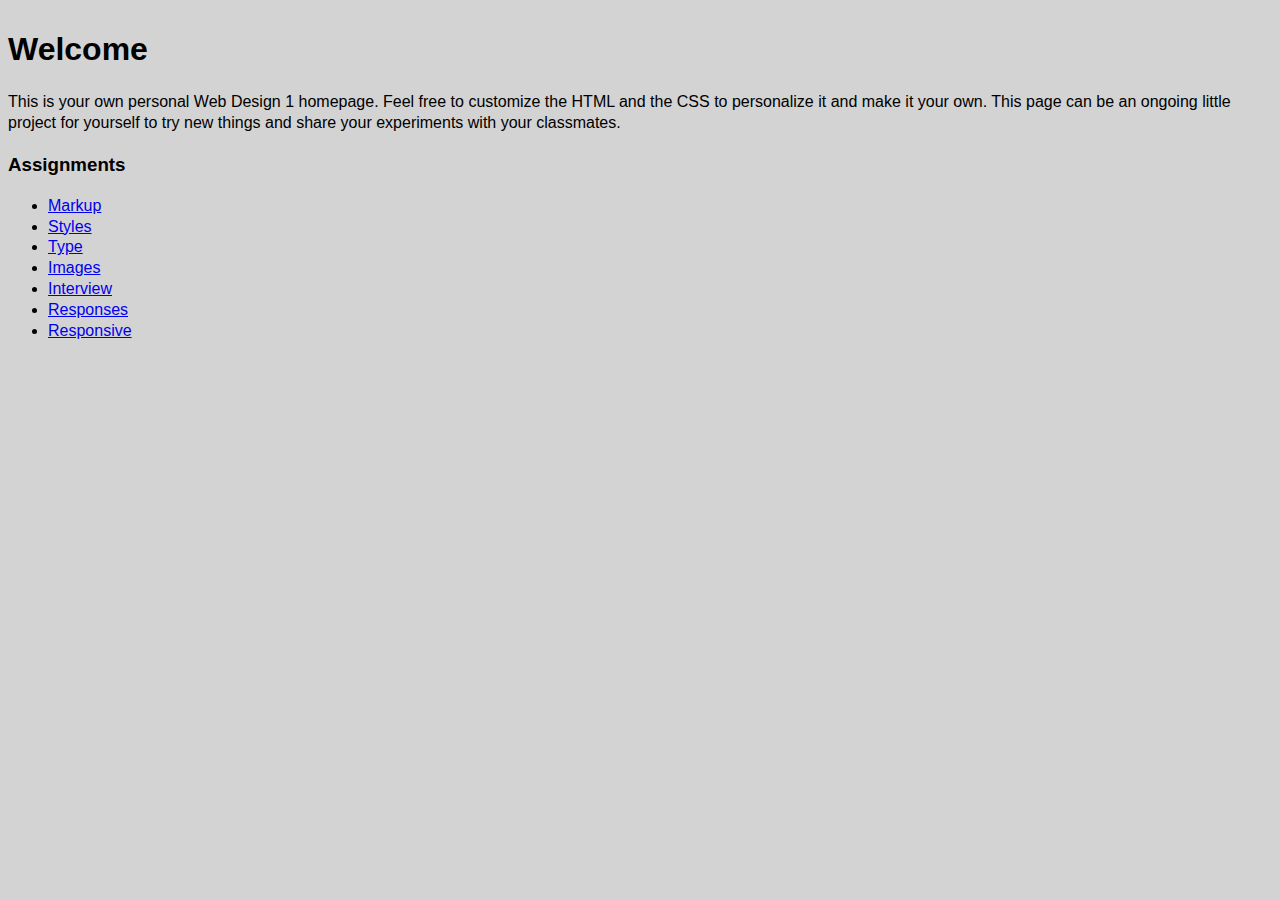
<file: index.html>
<!DOCTYPE html>
<head>
  <title>DSGN 1374</title>
  <link href="styles.css" rel="stylesheet">
</head>
<body>

  <h1>Welcome</h1>

  <p>This is your own personal Web Design 1 homepage. Feel free to customize the HTML and the CSS to personalize it and make it your own. This page can be an ongoing little project for yourself to try new things and share your experiments with your classmates.</p>

  <h3>Assignments</h3>
  <ul>
    <li>
      <a href="markup/index.html">Markup</a>
    </li>
    <li>
      <a href="styles/index.html">Styles</a>
    </li>
    <li>
      <a href="type/index.html">Type</a>
    </li>
    <li>
      <a href="images/index.html">Images</a>
    </li>
    <li>
      <a href="interview/index.html">Interview</a>
    </li>
    <li>
      <a href="responses/index.html">Responses</a>
    </li>
     <li>
      <a href="responsive/index.html">Responsive</a>
    </li>
  </ul>

</body>
</file>
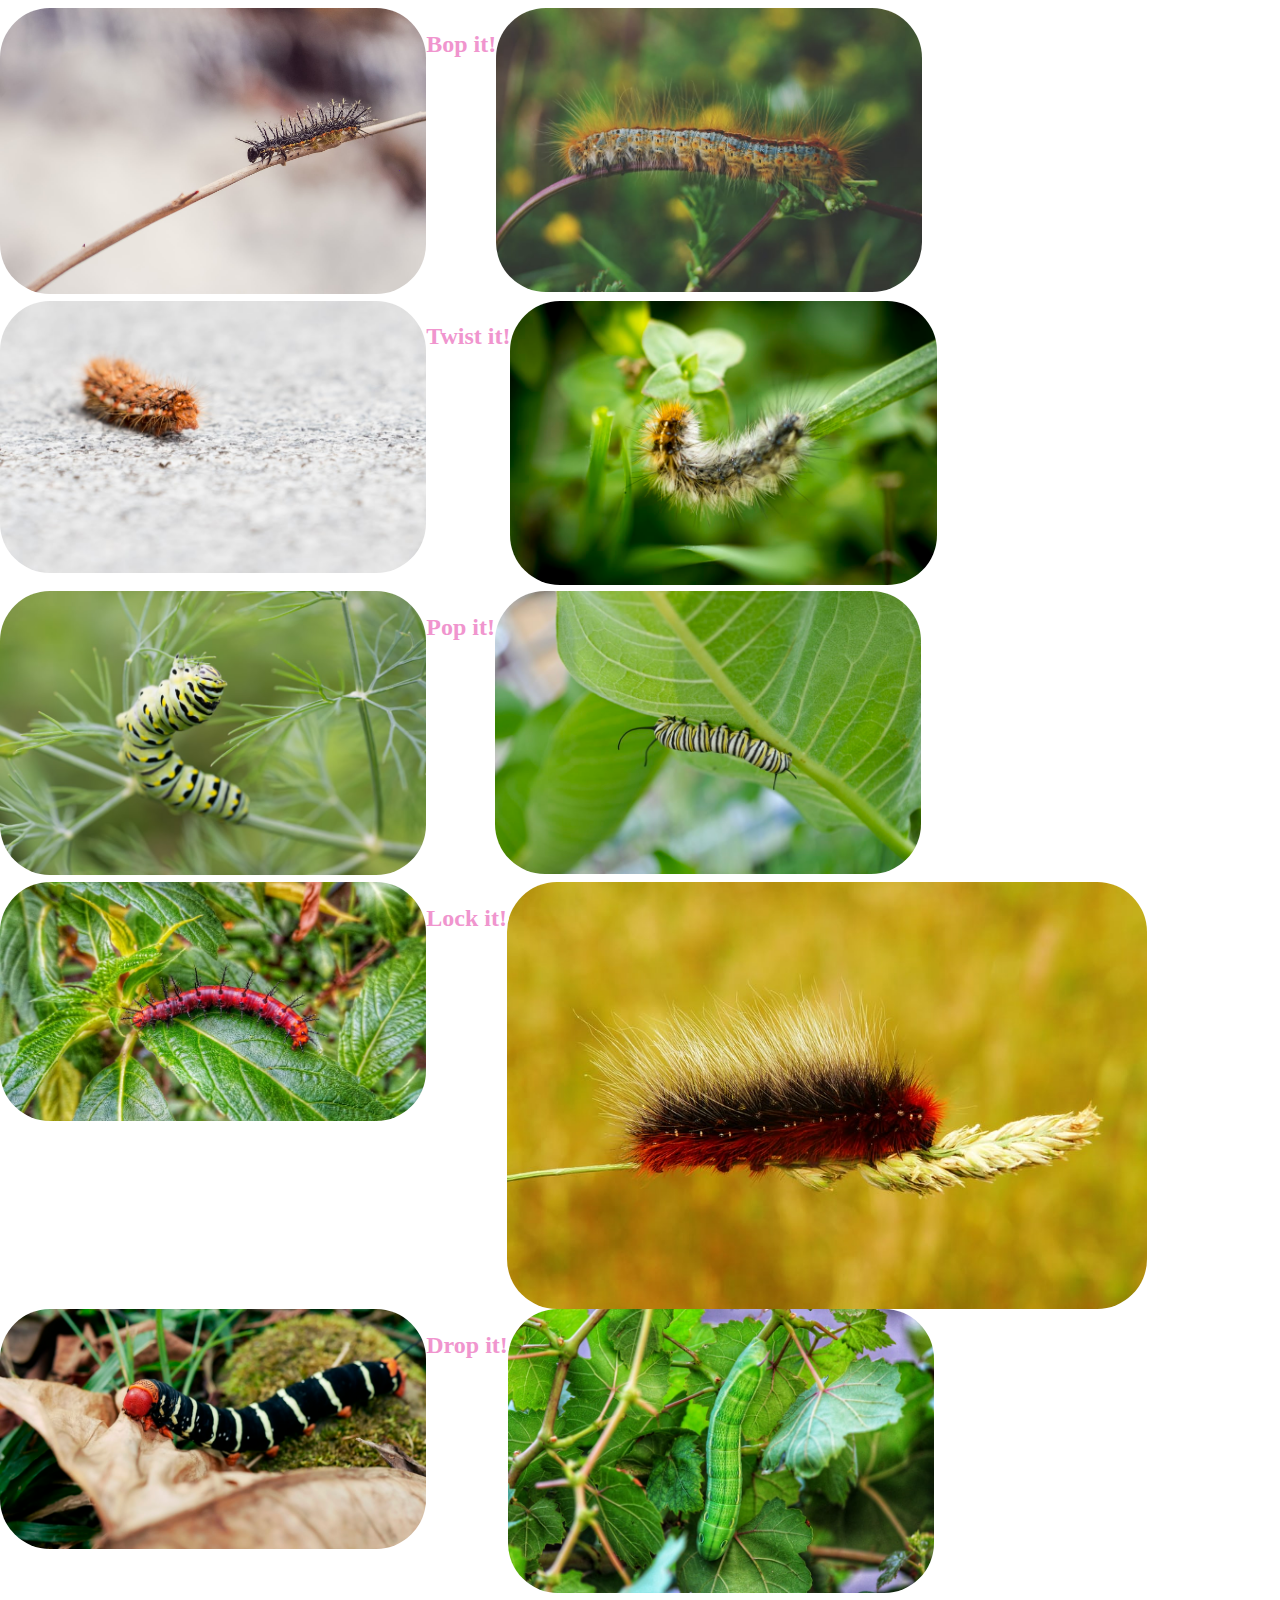
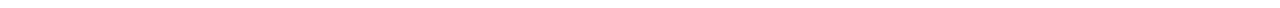
<file: images/index.html>
<!DOCTYPE html>
<head>
	<title>Images</title>
	<link rel="stylesheet" href="style.css">
	<meta name="viewport" content="width=device-width">
</head>
<body>
	<main class="grid">
		<div class="squiggle">
			<img src= "img/caterpillar-1.jpg" alt="Squiggly.">
	</div>
	<div class="whaaat">
		<h2> Bop it! </h2>
	</div>
		<div class="squiggle"> 
			<img src= "img/caterpillar-2.jpg" alt="Squiggler.">
	</div>
		<div class="squiggle">
			<img src= "img/caterpillar-3.jpg" alt="Thee whomst squiggle most conspicuously.">
	</div>
	<div class="whaaat">
		<h2> Twist it! </h2>
	</div>
	<div class="squiggle">
			<img src= "img/caterpillar-4.jpg" alt="Thine tiny feet offer great benevolence.">
	</div>
	
	<div class="squiggle">
			<img src= "img/caterpillar-5.jpg" alt="Only the squiggliest may face thee.">
	</div>
	<div class="whaaat">
		<h2> Pop it! </h2>
	</div>
	<div class="squiggle">
			<img src= "img/caterpillar-6.jpg" alt="Thine hast squiggled well to have reached this place.">
	</div>
	<div class="squiggle">
			<img src= "img/caterpillar-7.jpg" alt="Squiggliest.">
	</div>
		<div class="whaaat">
		<h2> Lock it! </h2>
	</div>
	<div class="container">
  <img src="img/caterpillar-8.jpg" alt="Squiggling." class="image">
  <div class="overlay">
    <div class="text">hello squigglers...</div>
  </div>
</div>
	<div class="squiggle">
			<img src= "img/caterpillar-9.jpg" alt="Cowards squiggle many times before their deaths; the squiggliest never taste of death but once.">
	</div>
	<div class="whaaat">
		<h2> Drop it! </h2>
	</div>
	<div class="squiggle">
			<img src= "img/caterpillar-10.jpg" alt="Wherefore art thou, squiggler?">
	</div>
	</main>
</body>
</file>
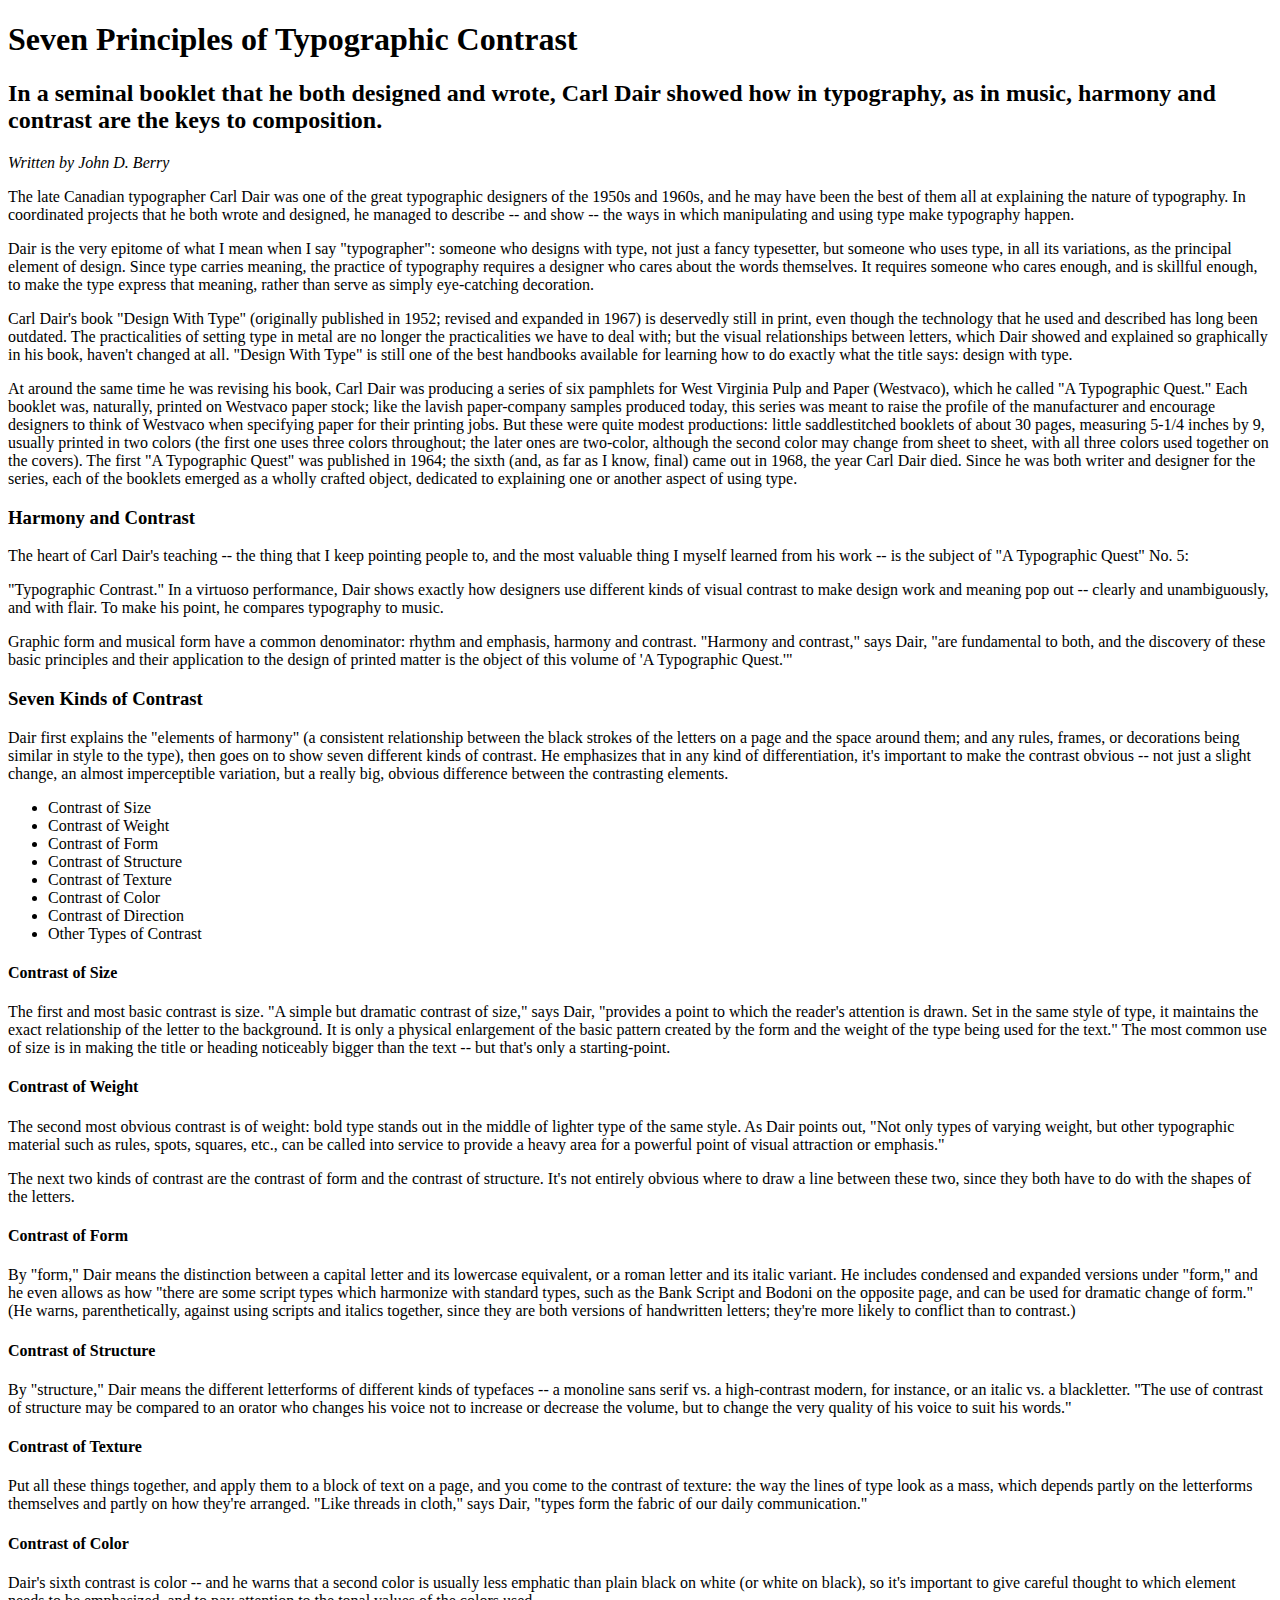
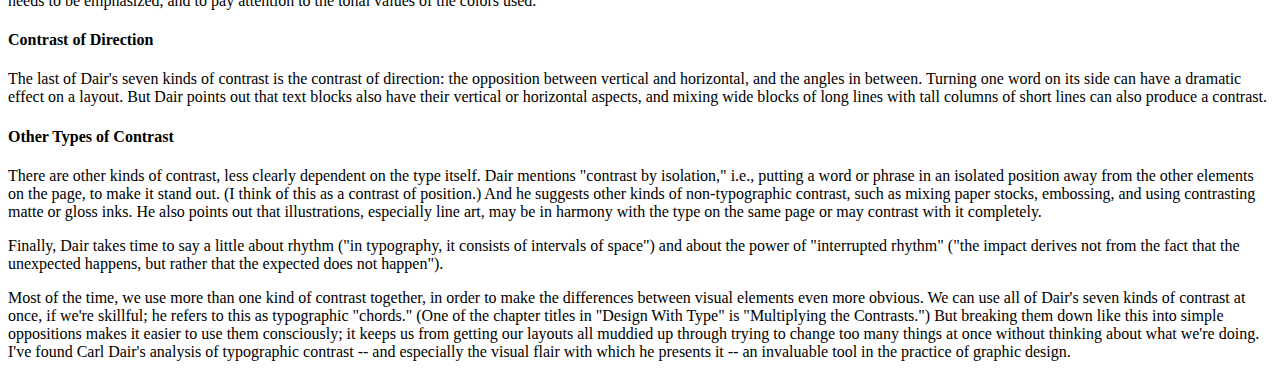
<file: markup/index.html>
<!DOCTYPE html>
<head>
	<title>Seven Principles of Typographic Contrast</title>
</head>
<body>

	<h1>Seven Principles of Typographic Contrast</h1>

	<h2>In a seminal booklet that he both designed and wrote, Carl Dair showed how in typography, as in music, harmony and contrast are the keys to composition.</h2>

	<em>Written by John D. Berry</em>

	<p>The late Canadian typographer Carl Dair was one of the great typographic designers of the 1950s and 1960s, and he may have been the best of them all at explaining the nature of typography. In coordinated projects that he both wrote and designed, he managed to describe -- and show -- the ways in which manipulating and using type make typography happen.</p>

	<p>Dair is the very epitome of what I mean when I say "typographer": someone who designs with type, not just a fancy typesetter, but someone who uses type, in all its variations, as the principal element of design. Since type carries meaning, the practice of typography requires a designer who cares about the words themselves. It requires someone who cares enough, and is skillful enough, to make the type express that meaning, rather than serve as simply eye-catching decoration.</p>

	<p>Carl Dair's book "Design With Type" (originally published in 1952; revised and expanded in 1967) is deservedly still in print, even though the technology that he used and described has long been outdated. The practicalities of setting type in metal are no longer the practicalities we have to deal with; but the visual relationships between letters, which Dair showed and explained so graphically in his book, haven't changed at all. "Design With Type" is still one of the best handbooks available for learning how to do exactly what the title says: design with type.</p>

	<p>At around the same time he was revising his book, Carl Dair was producing a series of six pamphlets for West Virginia Pulp and Paper (Westvaco), which he called "A Typographic Quest." Each booklet was, naturally, printed on Westvaco paper stock; like the lavish paper-company samples produced today, this series was meant to raise the profile of the manufacturer and encourage designers to think of Westvaco when specifying paper for their printing jobs. But these were quite modest productions: little saddlestitched booklets of about 30 pages, measuring 5-1/4 inches by 9, usually printed in two colors (the first one uses three colors throughout; the later ones are two-color, although the second color may change from sheet to sheet, with all three colors used together on the covers). The first "A Typographic Quest" was published in 1964; the sixth (and, as far as I know, final) came out in 1968, the year Carl Dair died. Since he was both writer and designer for the series, each of the booklets emerged as a wholly crafted object, dedicated to explaining one or another aspect of using type.</p>

	<h3>Harmony and Contrast</h3>

	<p>The heart of Carl Dair's teaching -- the thing that I keep pointing people to, and the most valuable thing I myself learned from his work -- is the subject of "A Typographic Quest" No. 5: </p>

	<p>"Typographic Contrast." In a virtuoso performance, Dair shows exactly how designers use different kinds of visual contrast to make design work and meaning pop out -- clearly and unambiguously, and with flair. To make his point, he compares typography to music.</p>

	<p>Graphic form and musical form have a common denominator: rhythm and emphasis, harmony and contrast. "Harmony and contrast," says Dair, "are fundamental to both, and the discovery of these basic principles and their application to the design of printed matter is the object of this volume of 'A Typographic Quest.'"</p>

	<h3>Seven Kinds of Contrast</h3>

	<p>Dair first explains the "elements of harmony" (a consistent relationship between the black strokes of the letters on a page and the space around them; and any rules, frames, or decorations being similar in style to the type), then goes on to show seven different kinds of contrast. He emphasizes that in any kind of differentiation, it's important to make the contrast obvious -- not just a slight change, an almost imperceptible variation, but a really big, obvious difference between the contrasting elements.</p>

	<ul>
		<li>Contrast of Size</li>
		<li>Contrast of Weight</li>
		<li>Contrast of Form</li>
		<li>Contrast of Structure</li>
		<li>Contrast of Texture</li>
		<li>Contrast of Color</li>
		<li>Contrast of Direction</li>
		<li>Other Types of Contrast</li>
	</ul>

	<h4>Contrast of Size</h4>

	<p>The first and most basic contrast is size. "A simple but dramatic contrast of size," says Dair, "provides a point to which the reader's attention is drawn. Set in the same style of type, it maintains the exact relationship of the letter to the background. It is only a physical enlargement of the basic pattern created by the form and the weight of the type being used for the text." The most common use of size is in making the title or heading noticeably bigger than the text -- but that's only a starting-point.</p>

	<h4>Contrast of Weight</h4>

	<p>The second most obvious contrast is of weight: bold type stands out in the middle of lighter type of the same style. As Dair points out, "Not only types of varying weight, but other typographic material such as rules, spots, squares, etc., can be called into service to provide a heavy area for a powerful point of visual attraction or emphasis."</p>

	<p>The next two kinds of contrast are the contrast of form and the contrast of structure. It's not entirely obvious where to draw a line between these two, since they both have to do with the shapes of the letters.</p>

	<h4>Contrast of Form</h4>

	<p>By "form," Dair means the distinction between a capital letter and its lowercase equivalent, or a roman letter and its italic variant. He includes condensed and expanded versions under "form," and he even allows as how "there are some script types which harmonize with standard types, such as the Bank Script and Bodoni on the opposite page, and can be used for dramatic change of form." (He warns, parenthetically, against using scripts and italics together, since they are both versions of handwritten letters; they're more likely to conflict than to contrast.)</p>

	<h4>Contrast of Structure</h4>

	<p>By "structure," Dair means the different letterforms of different kinds of typefaces -- a monoline sans serif vs. a high-contrast modern, for instance, or an italic vs. a blackletter. "The use of contrast of structure may be compared to an orator who changes his voice not to increase or decrease the volume, but to change the very quality of his voice to suit his words."</p>

	<h4>Contrast of Texture</h4>

	<p>Put all these things together, and apply them to a block of text on a page, and you come to the contrast of texture: the way the lines of type look as a mass, which depends partly on the letterforms themselves and partly on how they're arranged. "Like threads in cloth," says Dair, "types form the fabric of our daily communication."</p>

	<h4>Contrast of Color</h4>

	<p>Dair's sixth contrast is color -- and he warns that a second color is usually less emphatic than plain black on white (or white on black), so it's important to give careful thought to which element needs to be emphasized, and to pay attention to the tonal values of the colors used.</p>

	<h4>Contrast of Direction</h4>

	<p>The last of Dair's seven kinds of contrast is the contrast of direction: the opposition between vertical and horizontal, and the angles in between. Turning one word on its side can have a dramatic effect on a layout. But Dair points out that text blocks also have their vertical or horizontal aspects, and mixing wide blocks of long lines with tall columns of short lines can also produce a contrast.</p>

	<h4>Other Types of Contrast</h4>

	<p>There are other kinds of contrast, less clearly dependent on the type itself. Dair mentions "contrast by isolation," i.e., putting a word or phrase in an isolated position away from the other elements on the page, to make it stand out. (I think of this as a contrast of position.) And he suggests other kinds of non-typographic contrast, such as mixing paper stocks, embossing, and using contrasting matte or gloss inks. He also points out that illustrations, especially line art, may be in harmony with the type on the same page or may contrast with it completely.</p>

	<p>Finally, Dair takes time to say a little about rhythm ("in typography, it consists of intervals of space") and about the power of "interrupted rhythm" ("the impact derives not from the fact that the unexpected happens, but rather that the expected does not happen").</p>

	<p>Most of the time, we use more than one kind of contrast together, in order to make the differences between visual elements even more obvious. We can use all of Dair's seven kinds of contrast at once, if we're skillful; he refers to this as typographic "chords." (One of the chapter titles in "Design With Type" is "Multiplying the Contrasts.") But breaking them down like this into simple oppositions makes it easier to use them consciously; it keeps us from getting our layouts all muddied up through trying to change too many things at once without thinking about what we're doing. I've found Carl Dair's analysis of typographic contrast -- and especially the visual flair with which he presents it -- an invaluable tool in the practice of graphic design.</p>

</body>
</file>
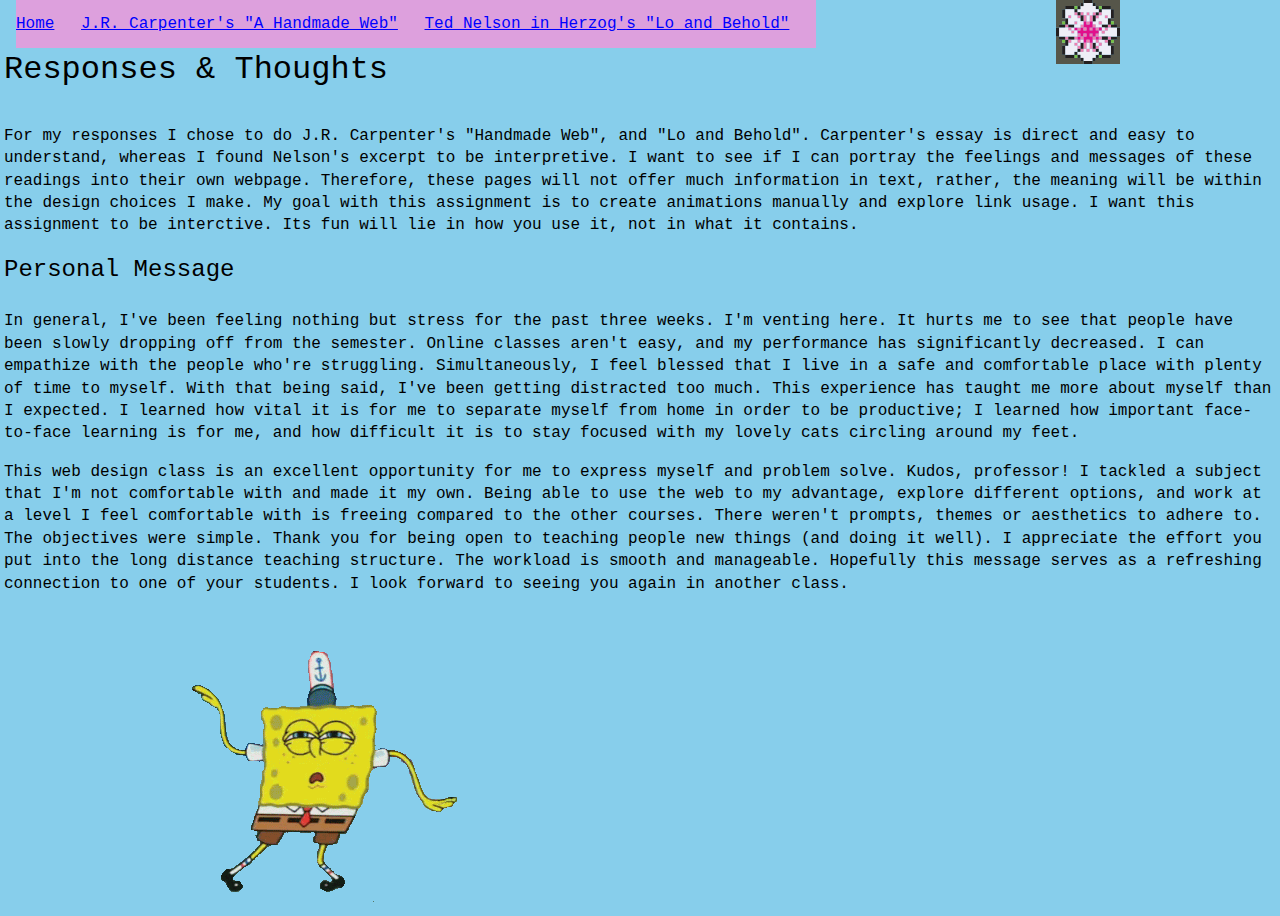
<file: responses/index.html>
<!DOCTYPE html>
<head>
	<title>Responses</title>
	<link rel="stylesheet" href="style.css">
	<meta name="viewport" content="width=device-width">
</head>
<body>

	<!-- Site Header -->
	<header>
<svg xmlns="http://www.w3.org/2000/svg" viewBox="0 0 146.18 146.18"><defs><style>.a{fill:#56564a;}.b{fill:#231f20;}.c{fill:#78c043;}.d{fill:#eeeef7;}.e{fill:#f080b1;}.f{fill:#e20e8b;}</style></defs><polygon class="a" points="139.22 90.55 132.25 90.55 132.25 97.51 125.29 97.51 125.29 104.48 132.25 104.48 132.25 111.36 132.25 118.32 132.25 125.29 125.29 125.29 125.29 132.25 118.41 132.25 111.44 132.25 104.48 132.25 97.51 132.25 90.55 132.25 90.55 139.22 83.58 139.22 83.58 146.18 90.55 146.18 97.51 146.18 104.48 146.18 111.44 146.18 118.41 146.18 125.29 146.18 132.25 146.18 139.22 146.18 146.18 146.18 146.18 139.22 146.18 132.25 146.18 125.29 146.18 118.32 146.18 111.36 146.18 104.48 146.18 97.51 146.18 90.55 146.18 83.58 139.22 83.58 139.22 90.55"/><polygon class="b" points="139.22 69.65 139.22 76.62 139.22 83.58 146.18 83.58 146.18 76.62 146.18 69.65 146.18 62.69 139.22 62.69 139.22 69.65"/><polygon class="a" points="139.22 0 132.25 0 125.29 0 118.41 0 111.44 0 104.48 0 97.51 0 90.55 0 83.58 0 83.58 6.96 90.55 6.96 90.55 13.93 97.51 13.93 104.48 13.93 111.44 13.93 118.41 13.93 125.29 13.93 125.29 20.9 132.25 20.9 132.25 27.86 132.25 34.83 132.25 41.79 125.29 41.79 125.29 48.76 132.25 48.76 132.25 55.72 139.22 55.72 139.22 62.69 146.18 62.69 146.18 55.72 146.18 48.76 146.18 41.79 146.18 34.83 146.18 27.86 146.18 20.9 146.18 13.93 146.18 6.96 146.18 0 139.22 0"/><polygon class="b" points="125.29 118.32 125.29 125.29 132.25 125.29 132.25 118.32 132.25 111.36 132.25 104.48 125.29 104.48 125.29 111.36 125.29 118.32"/><rect class="c" x="125.29" y="90.55" width="6.97" height="6.97"/><polygon class="b" points="125.29 83.58 125.29 90.55 132.25 90.55 139.22 90.55 139.22 83.58 132.25 83.58 125.29 83.58"/><polygon class="d" points="125.29 62.69 118.41 62.69 118.41 69.65 111.44 69.65 111.44 76.62 104.48 76.62 104.48 69.65 97.51 69.65 97.51 76.62 97.51 83.58 104.48 83.58 111.44 83.58 118.41 83.58 125.29 83.58 132.25 83.58 139.22 83.58 139.22 76.62 139.22 69.65 139.22 62.69 132.25 62.69 125.29 62.69"/><polygon class="b" points="125.29 62.69 132.25 62.69 139.22 62.69 139.22 55.72 132.25 55.72 125.29 55.72 125.29 62.69"/><rect class="c" x="125.29" y="48.76" width="6.97" height="6.97"/><polygon class="b" points="125.29 34.83 125.29 41.79 132.25 41.79 132.25 34.83 132.25 27.86 132.25 20.9 125.29 20.9 125.29 27.86 125.29 34.83"/><polygon class="b" points="118.41 90.55 118.41 97.51 118.41 104.48 125.29 104.48 125.29 97.51 125.29 90.55 118.41 90.55"/><rect class="e" x="118.41" y="83.58" width="6.88" height="6.97"/><rect class="e" x="118.41" y="55.72" width="6.88" height="6.97"/><polygon class="b" points="118.41 48.76 118.41 55.72 125.29 55.72 125.29 48.76 125.29 41.79 118.41 41.79 118.41 48.76"/><polygon class="b" points="111.44 125.29 104.48 125.29 104.48 132.25 111.44 132.25 118.41 132.25 125.29 132.25 125.29 125.29 118.41 125.29 111.44 125.29"/><polygon class="d" points="118.41 97.51 111.44 97.51 111.44 90.55 104.48 90.55 97.51 90.55 97.51 97.51 104.48 97.51 104.48 104.48 97.51 104.48 97.51 111.36 97.51 118.32 104.48 118.32 104.48 125.29 111.44 125.29 118.41 125.29 125.29 125.29 125.29 118.32 125.29 111.36 125.29 104.48 118.41 104.48 118.41 97.51"/><rect class="e" x="111.44" y="90.55" width="6.97" height="6.97"/><rect class="e" x="111.44" y="62.69" width="6.97" height="6.97"/><polygon class="b" points="118.41 62.69 118.41 55.72 111.44 55.72 104.48 55.72 104.48 62.69 111.44 62.69 118.41 62.69"/><rect class="e" x="111.44" y="34.83" width="6.97" height="6.97"/><polygon class="d" points="111.44 20.9 104.48 20.9 104.48 27.86 104.48 34.83 97.51 34.83 97.51 41.79 90.55 41.79 90.55 48.76 83.58 48.76 83.58 55.72 90.55 55.72 90.55 62.69 97.51 62.69 104.48 62.69 104.48 55.72 97.51 55.72 97.51 48.76 104.48 48.76 104.48 55.72 111.44 55.72 118.41 55.72 118.41 48.76 118.41 41.79 111.44 41.79 111.44 34.83 118.41 34.83 118.41 41.79 125.29 41.79 125.29 34.83 125.29 27.86 125.29 20.9 118.41 20.9 111.44 20.9"/><polygon class="b" points="111.44 90.55 118.41 90.55 118.41 83.58 111.44 83.58 104.48 83.58 104.48 90.55 111.44 90.55"/><rect class="e" x="104.48" y="69.65" width="6.97" height="6.97"/><rect class="d" x="104.48" y="62.69" width="6.97" height="6.97"/><polygon class="b" points="111.44 20.9 118.41 20.9 125.29 20.9 125.29 13.93 118.41 13.93 111.44 13.93 104.48 13.93 104.48 20.9 111.44 20.9"/><rect class="c" x="97.51" y="125.29" width="6.97" height="6.97"/><rect class="b" x="97.51" y="118.32" width="6.97" height="6.97"/><rect class="e" x="97.51" y="97.51" width="6.97" height="6.97"/><rect class="e" x="97.51" y="83.58" width="6.97" height="6.97"/><rect class="f" x="97.51" y="62.69" width="6.97" height="6.97"/><rect class="e" x="97.51" y="48.76" width="6.97" height="6.97"/><rect class="e" x="97.51" y="27.86" width="6.97" height="6.97"/><rect class="b" x="97.51" y="20.9" width="6.97" height="6.97"/><rect class="c" x="97.51" y="13.93" width="6.97" height="6.97"/><rect class="b" x="90.55" y="125.29" width="6.97" height="6.97"/><polygon class="d" points="97.51 125.29 97.51 118.32 90.55 118.32 83.58 118.32 83.58 111.36 76.62 111.36 76.62 118.32 69.65 118.32 69.65 111.36 62.69 111.36 62.69 118.32 55.72 118.32 48.76 118.32 48.76 125.29 55.72 125.29 55.72 132.25 62.69 132.25 62.69 139.22 69.65 139.22 76.62 139.22 83.58 139.22 83.58 132.25 90.55 132.25 90.55 125.29 97.51 125.29"/><rect class="b" x="90.55" y="111.36" width="6.97" height="6.97"/><rect class="e" x="90.55" y="104.48" width="6.97" height="6.88"/><rect class="d" x="90.55" y="97.51" width="6.97" height="6.97"/><rect class="e" x="90.55" y="90.55" width="6.97" height="6.97"/><rect class="f" x="90.55" y="83.58" width="6.97" height="6.97"/><rect class="e" x="90.55" y="76.62" width="6.97" height="6.97"/><rect class="e" x="90.55" y="62.69" width="6.97" height="6.97"/><rect class="e" x="90.55" y="34.83" width="6.97" height="6.97"/><rect class="b" x="90.55" y="27.86" width="6.97" height="6.97"/><rect class="b" x="90.55" y="13.93" width="6.97" height="6.97"/><rect class="b" x="83.58" y="132.25" width="6.97" height="6.97"/><rect class="e" x="83.58" y="111.36" width="6.97" height="6.97"/><polygon class="b" points="90.55 104.48 90.55 97.51 83.58 97.51 83.58 104.48 83.58 111.36 90.55 111.36 90.55 104.48"/><rect class="d" x="83.58" y="90.55" width="6.97" height="6.97"/><rect class="e" x="83.58" y="83.58" width="6.97" height="6.97"/><rect class="e" x="83.58" y="55.72" width="6.97" height="6.97"/><polygon class="b" points="83.58 48.76 90.55 48.76 90.55 41.79 90.55 34.83 83.58 34.83 83.58 41.79 83.58 48.76"/><rect class="e" x="83.58" y="27.86" width="6.97" height="6.97"/><rect class="b" x="83.58" y="6.97" width="6.97" height="6.97"/><polygon class="b" points="76.62 139.22 69.65 139.22 62.69 139.22 62.69 146.18 69.65 146.18 76.62 146.18 83.58 146.18 83.58 139.22 76.62 139.22"/><polygon class="e" points="83.58 97.51 76.62 97.51 76.62 104.48 76.62 111.36 83.58 111.36 83.58 104.48 83.58 97.51"/><rect class="e" x="76.62" y="76.62" width="6.97" height="6.97"/><rect class="e" x="76.62" y="62.69" width="6.97" height="6.97"/><polygon class="f" points="76.62 55.72 69.65 55.72 69.65 48.76 62.69 48.76 62.69 55.72 62.69 62.69 69.65 62.69 69.65 69.65 62.69 69.65 62.69 62.69 55.72 62.69 55.72 69.65 48.76 69.65 48.76 76.62 55.72 76.62 55.72 83.58 62.69 83.58 62.69 76.62 69.65 76.62 69.65 83.58 62.69 83.58 62.69 90.55 62.69 97.51 69.65 97.51 69.65 90.55 76.62 90.55 76.62 97.51 83.58 97.51 83.58 90.55 83.58 83.58 76.62 83.58 76.62 76.62 83.58 76.62 83.58 83.58 90.55 83.58 90.55 76.62 97.51 76.62 97.51 69.65 90.55 69.65 90.55 62.69 83.58 62.69 83.58 69.65 76.62 69.65 76.62 62.69 83.58 62.69 83.58 55.72 83.58 48.76 76.62 48.76 76.62 55.72"/><polygon class="e" points="76.62 48.76 83.58 48.76 83.58 41.79 83.58 34.83 76.62 34.83 76.62 41.79 76.62 48.76"/><rect class="e" x="69.65" y="111.36" width="6.97" height="6.97"/><polygon class="d" points="76.62 97.51 69.65 97.51 69.65 104.48 69.65 111.36 76.62 111.36 76.62 104.48 76.62 97.51"/><rect class="e" x="69.65" y="90.55" width="6.97" height="6.97"/><rect class="e" x="69.65" y="48.76" width="6.97" height="6.97"/><polygon class="d" points="69.65 48.76 76.62 48.76 76.62 41.79 76.62 34.83 69.65 34.83 69.65 41.79 69.65 48.76"/><rect class="e" x="69.65" y="27.86" width="6.97" height="6.97"/><polygon class="d" points="69.65 6.96 62.69 6.96 62.69 13.93 55.72 13.93 55.72 20.9 48.76 20.9 48.76 27.86 55.72 27.86 62.69 27.86 62.69 34.83 69.65 34.83 69.65 27.86 76.62 27.86 76.62 34.83 83.58 34.83 83.58 27.86 90.55 27.86 97.51 27.86 97.51 20.9 90.55 20.9 90.55 13.93 83.58 13.93 83.58 6.96 76.62 6.96 69.65 6.96"/><polygon class="e" points="69.65 97.51 62.69 97.51 62.69 104.48 62.69 111.36 69.65 111.36 69.65 104.48 69.65 97.51"/><rect class="e" x="62.69" y="76.62" width="6.97" height="6.97"/><rect class="e" x="62.69" y="62.69" width="6.97" height="6.97"/><polygon class="e" points="62.69 48.76 69.65 48.76 69.65 41.79 69.65 34.83 62.69 34.83 62.69 41.79 62.69 48.76"/><polygon class="b" points="69.65 6.96 76.62 6.96 83.58 6.96 83.58 0 76.62 0 69.65 0 62.69 0 62.69 6.96 69.65 6.96"/><polygon class="a" points="55.72 139.22 55.72 132.25 48.76 132.25 41.79 132.25 34.83 132.25 27.86 132.25 20.9 132.25 20.9 125.29 13.93 125.29 13.93 118.32 13.93 111.36 13.93 104.48 20.9 104.48 20.9 97.51 13.93 97.51 13.93 90.55 6.96 90.55 6.96 83.58 0 83.58 0 90.55 0 97.51 0 104.48 0 111.36 0 118.32 0 125.29 0 132.25 0 139.22 0 146.18 6.96 146.18 13.93 146.18 20.9 146.18 27.86 146.18 34.83 146.18 41.79 146.18 48.76 146.18 55.72 146.18 62.69 146.18 62.69 139.22 55.72 139.22"/><rect class="b" x="55.72" y="132.25" width="6.97" height="6.97"/><rect class="e" x="55.72" y="111.36" width="6.97" height="6.97"/><polygon class="b" points="62.69 97.51 55.72 97.51 55.72 104.48 55.72 111.36 62.69 111.36 62.69 104.48 62.69 97.51"/><rect class="d" x="55.72" y="90.55" width="6.97" height="6.97"/><rect class="e" x="55.72" y="83.58" width="6.97" height="6.97"/><rect class="e" x="55.72" y="55.72" width="6.97" height="6.97"/><polygon class="b" points="55.72 41.79 55.72 48.76 62.69 48.76 62.69 41.79 62.69 34.83 55.72 34.83 55.72 41.79"/><rect class="e" x="55.72" y="27.86" width="6.97" height="6.97"/><rect class="b" x="55.72" y="6.97" width="6.97" height="6.97"/><rect class="b" x="48.76" y="125.29" width="6.97" height="6.97"/><rect class="b" x="48.76" y="111.36" width="6.97" height="6.97"/><rect class="e" x="48.76" y="104.48" width="6.97" height="6.88"/><rect class="d" x="48.76" y="97.51" width="6.97" height="6.97"/><rect class="e" x="48.76" y="90.55" width="6.97" height="6.97"/><rect class="f" x="48.76" y="83.58" width="6.97" height="6.97"/><rect class="e" x="48.76" y="76.62" width="6.97" height="6.97"/><rect class="e" x="48.76" y="62.69" width="6.97" height="6.97"/><rect class="e" x="48.76" y="34.83" width="6.97" height="6.97"/><rect class="b" x="48.76" y="27.86" width="6.97" height="6.97"/><rect class="b" x="48.76" y="13.93" width="6.97" height="6.97"/><rect class="c" x="41.79" y="125.29" width="6.97" height="6.97"/><rect class="b" x="41.79" y="118.32" width="6.97" height="6.97"/><rect class="e" x="41.79" y="97.51" width="6.97" height="6.97"/><rect class="e" x="41.79" y="83.58" width="6.97" height="6.97"/><rect class="f" x="41.79" y="62.69" width="6.97" height="6.97"/><rect class="e" x="41.79" y="48.76" width="6.97" height="6.97"/><rect class="e" x="41.79" y="27.86" width="6.97" height="6.97"/><rect class="b" x="41.79" y="20.9" width="6.97" height="6.97"/><rect class="c" x="41.79" y="13.93" width="6.97" height="6.97"/><polygon class="b" points="34.83 125.29 27.86 125.29 20.9 125.29 20.9 132.25 27.86 132.25 34.83 132.25 41.79 132.25 41.79 125.29 34.83 125.29"/><polygon class="b" points="34.83 83.58 27.86 83.58 27.86 90.55 34.83 90.55 41.79 90.55 41.79 83.58 34.83 83.58"/><rect class="e" x="34.83" y="69.65" width="6.97" height="6.97"/><rect class="d" x="34.83" y="62.69" width="6.97" height="6.97"/><polygon class="b" points="41.79 62.69 41.79 55.72 34.83 55.72 27.86 55.72 27.86 62.69 34.83 62.69 41.79 62.69"/><polygon class="d" points="34.83 125.29 41.79 125.29 41.79 118.32 48.76 118.32 48.76 111.36 48.76 104.48 41.79 104.48 41.79 97.51 48.76 97.51 48.76 90.55 41.79 90.55 34.83 90.55 34.83 97.51 27.86 97.51 27.86 104.48 20.9 104.48 20.9 111.36 20.9 118.32 20.9 125.29 27.86 125.29 34.83 125.29"/><rect class="e" x="27.86" y="90.55" width="6.97" height="6.97"/><rect class="e" x="27.86" y="62.69" width="6.97" height="6.97"/><rect class="e" x="27.86" y="34.83" width="6.97" height="6.97"/><polygon class="b" points="34.83 20.9 41.79 20.9 41.79 13.93 34.83 13.93 27.86 13.93 20.9 13.93 20.9 20.9 27.86 20.9 34.83 20.9"/><polygon class="b" points="27.86 97.51 27.86 90.55 20.9 90.55 20.9 97.51 20.9 104.48 27.86 104.48 27.86 97.51"/><rect class="e" x="20.9" y="83.58" width="6.97" height="6.97"/><rect class="e" x="20.9" y="55.72" width="6.97" height="6.97"/><polygon class="b" points="27.86 55.72 27.86 48.76 27.86 41.79 20.9 41.79 20.9 48.76 20.9 55.72 27.86 55.72"/><polygon class="d" points="27.86 34.83 34.83 34.83 34.83 41.79 27.86 41.79 27.86 48.76 27.86 55.72 34.83 55.72 41.79 55.72 41.79 48.76 48.76 48.76 48.76 55.72 41.79 55.72 41.79 62.69 48.76 62.69 55.72 62.69 55.72 55.72 62.69 55.72 62.69 48.76 55.72 48.76 55.72 41.79 48.76 41.79 48.76 34.83 41.79 34.83 41.79 27.86 41.79 20.9 34.83 20.9 27.86 20.9 20.9 20.9 20.9 27.86 20.9 34.83 20.9 41.79 27.86 41.79 27.86 34.83"/><polygon class="b" points="20.9 111.36 20.9 104.48 13.93 104.48 13.93 111.36 13.93 118.32 13.93 125.29 20.9 125.29 20.9 118.32 20.9 111.36"/><rect class="c" x="13.93" y="90.55" width="6.97" height="6.97"/><polygon class="b" points="20.9 83.58 13.93 83.58 6.96 83.58 6.96 90.55 13.93 90.55 20.9 90.55 20.9 83.58"/><polygon class="d" points="20.9 83.58 27.86 83.58 34.83 83.58 41.79 83.58 48.76 83.58 48.76 76.62 48.76 69.65 41.79 69.65 41.79 76.62 34.83 76.62 34.83 69.65 27.86 69.65 27.86 62.69 20.9 62.69 13.93 62.69 6.96 62.69 6.96 69.65 6.96 76.62 6.96 83.58 13.93 83.58 20.9 83.58"/><polygon class="b" points="20.9 62.69 20.9 55.72 13.93 55.72 6.96 55.72 6.96 62.69 13.93 62.69 20.9 62.69"/><rect class="c" x="13.93" y="48.76" width="6.97" height="6.97"/><polygon class="b" points="20.9 27.86 20.9 20.9 13.93 20.9 13.93 27.86 13.93 34.83 13.93 41.79 20.9 41.79 20.9 34.83 20.9 27.86"/><polygon class="b" points="6.96 76.62 6.96 69.65 6.96 62.69 0 62.69 0 69.65 0 76.62 0 83.58 6.96 83.58 6.96 76.62"/><polygon class="a" points="6.96 55.72 13.93 55.72 13.93 48.76 20.9 48.76 20.9 41.79 13.93 41.79 13.93 34.83 13.93 27.86 13.93 20.9 20.9 20.9 20.9 13.93 27.86 13.93 34.83 13.93 41.79 13.93 48.76 13.93 55.72 13.93 55.72 6.96 62.69 6.96 62.69 0 55.72 0 48.76 0 41.79 0 34.83 0 27.86 0 20.9 0 13.93 0 6.96 0 0 0 0 6.96 0 13.93 0 20.9 0 27.86 0 34.83 0 41.79 0 48.76 0 55.72 0 62.69 6.96 62.69 6.96 55.72"/></svg>
		<nav>
			<a href="index.html" class="active">Home</a>
			<a href="response1.html">J.R. Carpenter's "A Handmade Web"</a>
			<a href="response2.html">Ted Nelson in Herzog's "Lo and Behold"</a>
		</nav>
	</header>
	<!-- End Site Header -->


	<main>

		<div class="grid">

			<div class="item">
				<h1>Responses & Thoughts</h1>
				<p>For my responses I chose to do J.R. Carpenter's "Handmade Web", and "Lo and Behold". Carpenter's essay is direct and easy to understand, whereas I found Nelson's excerpt to be interpretive. I want to see if I can portray the feelings and messages of these readings into their own webpage. Therefore, these pages will not offer much information in text, rather, the meaning will be within the design choices I make. My goal with this assignment is to create animations manually and explore link usage. I want this assignment to be interctive. Its fun will lie in how you use it, not in what it contains.</p>

				<h2>Personal Message</h2>
				<p>In general, I've been feeling nothing but stress for the past three weeks. I'm venting here. It hurts me to see that people have been slowly dropping off from the semester. Online classes aren't easy, and my performance has significantly decreased. I can empathize with the people who're struggling. Simultaneously, I feel blessed that I live in a safe and comfortable place with plenty of time to myself. With that being said, I've been getting distracted too much. This experience has taught me more about myself than I expected. I learned how vital it is for me to separate myself from home in order to be productive; I learned how important face-to-face learning is for me, and how difficult it is to stay focused with my lovely cats circling around my feet.</p>

				<p>This web design class is an excellent opportunity for me to express myself and problem solve. Kudos, professor! I tackled a subject that I'm not comfortable with and made it my own. Being able to use the web to my advantage, explore different options, and work at a level I feel comfortable with is freeing compared to the other courses. There weren't prompts, themes or aesthetics to adhere to. The objectives were simple. Thank you for being open to teaching people new things (and doing it well). I appreciate the effort you put into the long distance teaching structure. The workload is smooth and manageable. Hopefully this message serves as a refreshing connection to one of your students. I look forward to seeing you again in another class.</p>
			</div> <!-- end item -->
<img src="img/spongebob.gif" alt="Woooo">
		</div> <!-- /end grid -->

	</main>
</body>
</file>
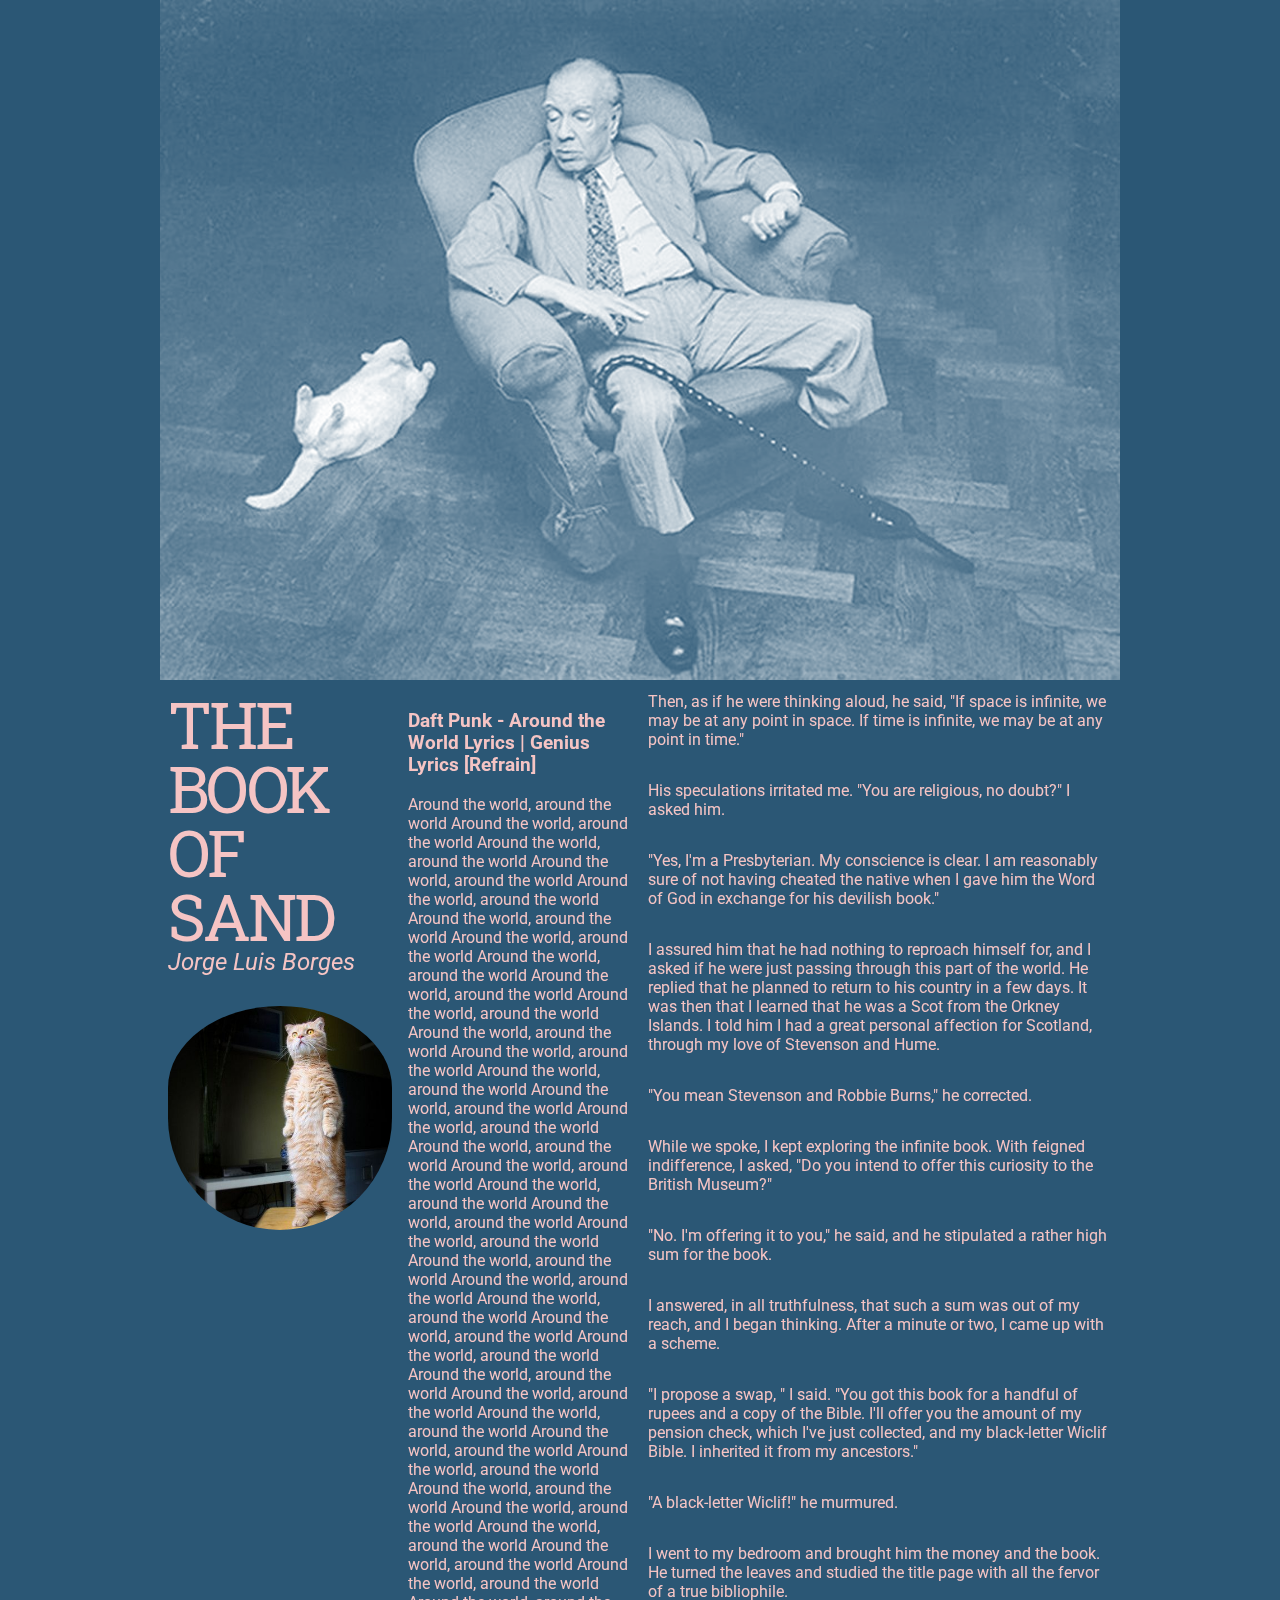
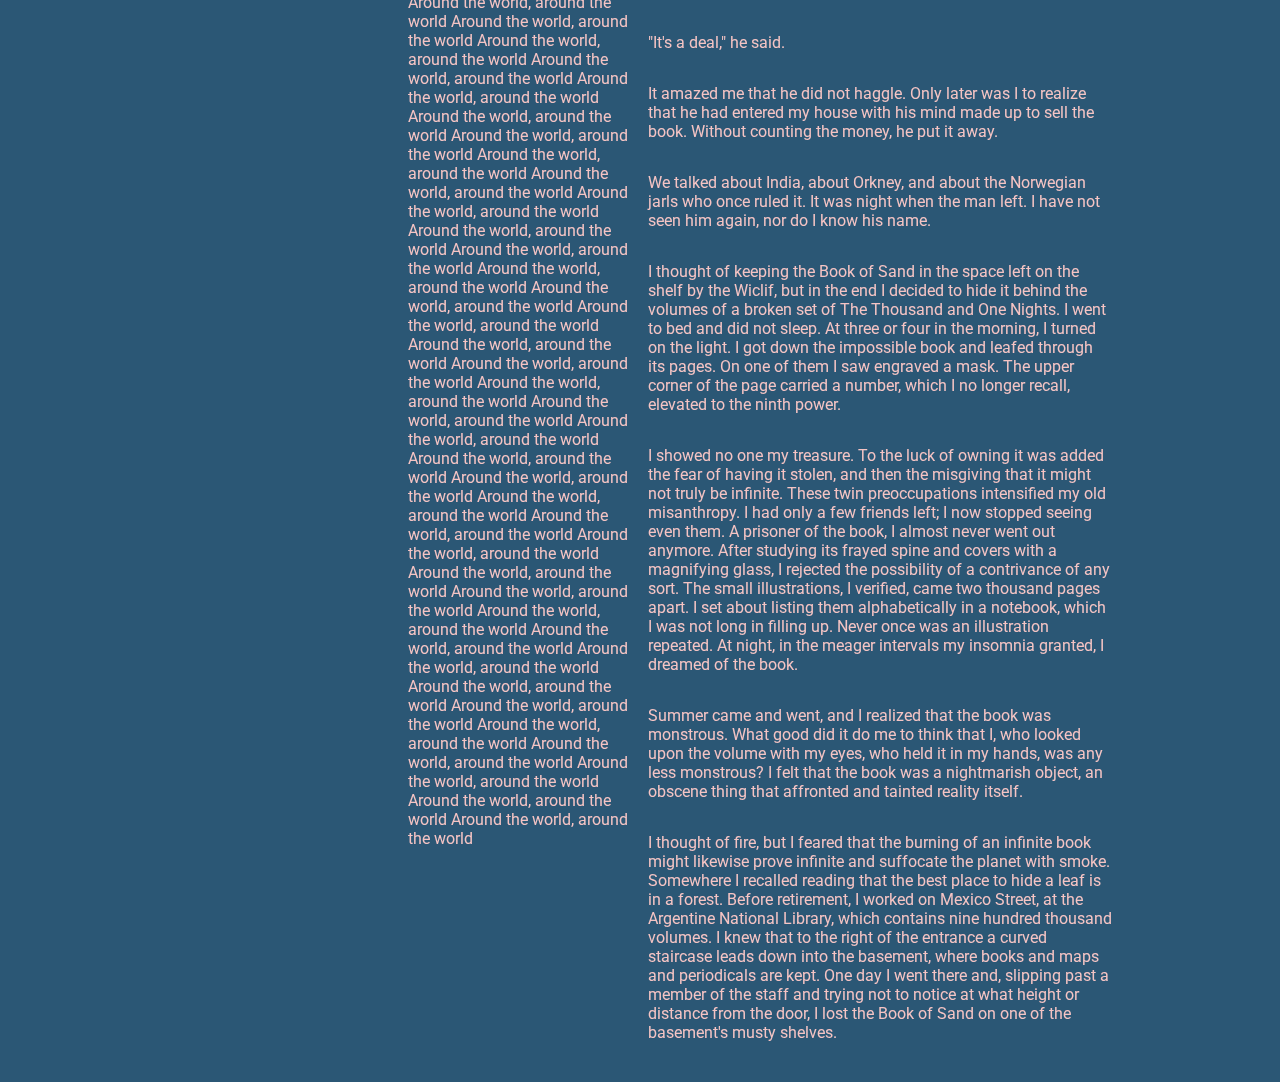
<file: responsive/index.html>
<!-- RESPONSIVE -->
<!-- Explore responsiveness via media queries and the picture element -->
<!-- Give the page your own typographic styles, colors, etc. -->

<!DOCTYPE html>
<head>
	<title>Responsive</title>
	<meta name="viewport" content="width=device-width, initial-scale=1">
	<link href="style.css" rel="stylesheet">
	<link rel="preconnect" href="https://fonts.gstatic.com"> 
	<link href="https://fonts.googleapis.com/css2?family=Roboto+Slab&family=Roboto:ital@0;1&display=swap" rel="stylesheet">
</head>

<body>

	<main>

		<picture class="banner-img">
			<source media="(min-width: 500px)" srcset="img/cat-lg.jpg">
				<img src="img/cat-sm.jpg" alt="borges with cat">
			</picture>


			<div class="grid">
				<div class="column">


					<h1>The Book of Sand</h1>

					<h2>Jorge Luis Borges</h2>

					<img src="img/tall-cat.jpg" alt="cat" class="tall-cat">
				</div>
				<div class="column">

					<h3> Daft Punk - Around the World Lyrics | Genius Lyrics
						[Refrain]</h3>


					<p>
						Around the world, around the world
						Around the world, around the world
						Around the world, around the world
						Around the world, around the world
						Around the world, around the world
						Around the world, around the world
						Around the world, around the world
						Around the world, around the world
						Around the world, around the world
						Around the world, around the world
						Around the world, around the world
						Around the world, around the world
						Around the world, around the world
						Around the world, around the world
						Around the world, around the world
						Around the world, around the world
						Around the world, around the world
						Around the world, around the world
						Around the world, around the world
						Around the world, around the world
						Around the world, around the world
						Around the world, around the world
						Around the world, around the world
						Around the world, around the world
						Around the world, around the world
						Around the world, around the world
						Around the world, around the world
						Around the world, around the world
						Around the world, around the world
						Around the world, around the world
						Around the world, around the world
						Around the world, around the world
						Around the world, around the world
						Around the world, around the world
						Around the world, around the world
						Around the world, around the world
						Around the world, around the world
						Around the world, around the world
						Around the world, around the world
						Around the world, around the world
						Around the world, around the world
						Around the world, around the world
						Around the world, around the world
						Around the world, around the world
						Around the world, around the world
						Around the world, around the world
						Around the world, around the world
						Around the world, around the world
						Around the world, around the world
						Around the world, around the world
						Around the world, around the world
						Around the world, around the world
						Around the world, around the world
						Around the world, around the world
						Around the world, around the world
						Around the world, around the world
						Around the world, around the world
						Around the world, around the world
						Around the world, around the world
						Around the world, around the world
						Around the world, around the world
						Around the world, around the world
						Around the world, around the world
						Around the world, around the world
						Around the world, around the world
						Around the world, around the world
						Around the world, around the world
						Around the world, around the world
						Around the world, around the world
						Around the world, around the world
						Around the world, around the world
						Around the world, around the world
					</p>
				</div>

					<div class="column">
						<p>Then, as if he were thinking aloud, he said, "If space is infinite, we may be at any point in space. If time is infinite, we may be at any point in time."</p>

						<p>His speculations irritated me. "You are religious, no doubt?" I asked him.</p>

						<p>"Yes, I'm a Presbyterian. My conscience is clear. I am reasonably sure of not having cheated the native when I gave him the Word of God in exchange for his devilish book."</p>

						<p>I assured him that he had nothing to reproach himself for, and I asked if he were just passing through this part of the world. He replied that he planned to return to his country in a few days. It was then that I learned that he was a Scot from the Orkney Islands. I told him I had a great personal affection for Scotland, through my love of Stevenson and Hume.</p>

						<p>"You mean Stevenson and Robbie Burns," he corrected.</p>

						<p>While we spoke, I kept exploring the infinite book. With feigned indifference, I asked, "Do you intend to offer this curiosity to the British Museum?"</p>

						<p>"No. I'm offering it to you," he said, and he stipulated a rather high sum for the book.</p>

						<p>I answered, in all truthfulness, that such a sum was out of my reach, and I began thinking. After a minute or two, I came up with a scheme.</p>

						<p>"I propose a swap, " I said. "You got this book for a handful of rupees and a copy of the Bible. I'll offer you the amount of my pension check, which I've just collected, and my black-letter Wiclif Bible. I inherited it from my ancestors."</p>

						<p>"A black-letter Wiclif!" he murmured.</p>

						<p>I went to my bedroom and brought him the money and the book. He turned the leaves and studied the title page with all the fervor of a true bibliophile.</p>

						<p>"It's a deal," he said.</p>

						<p>It amazed me that he did not haggle. Only later was I to realize that he had entered my house with his mind made up to sell the book. Without counting the money, he put it away.</p>

						<p>We talked about India, about Orkney, and about the Norwegian jarls who once ruled it. It was night when the man left. I have not seen him again, nor do I know his name.</p>

						<p>I thought of keeping the Book of Sand in the space left on the shelf by the Wiclif, but in the end I decided to hide it behind the volumes of a broken set of The Thousand and One Nights. I went to bed and did not sleep. At three or four in the morning, I turned on the light. I got down the impossible book and leafed through its pages. On one of them I saw engraved a mask. The upper corner of the page carried a number, which I no longer recall, elevated to the ninth power.</p>

						<p>I showed no one my treasure. To the luck of owning it was added the fear of having it stolen, and then the misgiving that it might not truly be infinite. These twin preoccupations intensified my old misanthropy. I had only a few friends left; I now stopped seeing even them. A prisoner of the book, I almost never went out anymore. After studying its frayed spine and covers with a magnifying glass, I rejected the possibility of a contrivance of any sort. The small illustrations, I verified, came two thousand pages apart. I set about listing them alphabetically in a notebook, which I was not long in filling up. Never once was an illustration repeated. At night, in the meager intervals my insomnia granted, I dreamed of the book.</p>

						<p>Summer came and went, and I realized that the book was monstrous. What good did it do me to think that I, who looked upon the volume with my eyes, who held it in my hands, was any less monstrous? I felt that the book was a nightmarish object, an obscene thing that affronted and tainted reality itself.</p>

						<p>I thought of fire, but I feared that the burning of an infinite book might likewise prove infinite and suffocate the planet with smoke. Somewhere I recalled reading that the best place to hide a leaf is in a forest. Before retirement, I worked on Mexico Street, at the Argentine National Library, which contains nine hundred thousand volumes. I knew that to the right of the entrance a curved staircase leads down into the basement, where books and maps and periodicals are kept. One day I went there and, slipping past a member of the staff and trying not to notice at what height or distance from the door, I lost the Book of Sand on one of the basement's musty shelves.</p>
					</div>

			</div>



		</main>

	</body>
</file>
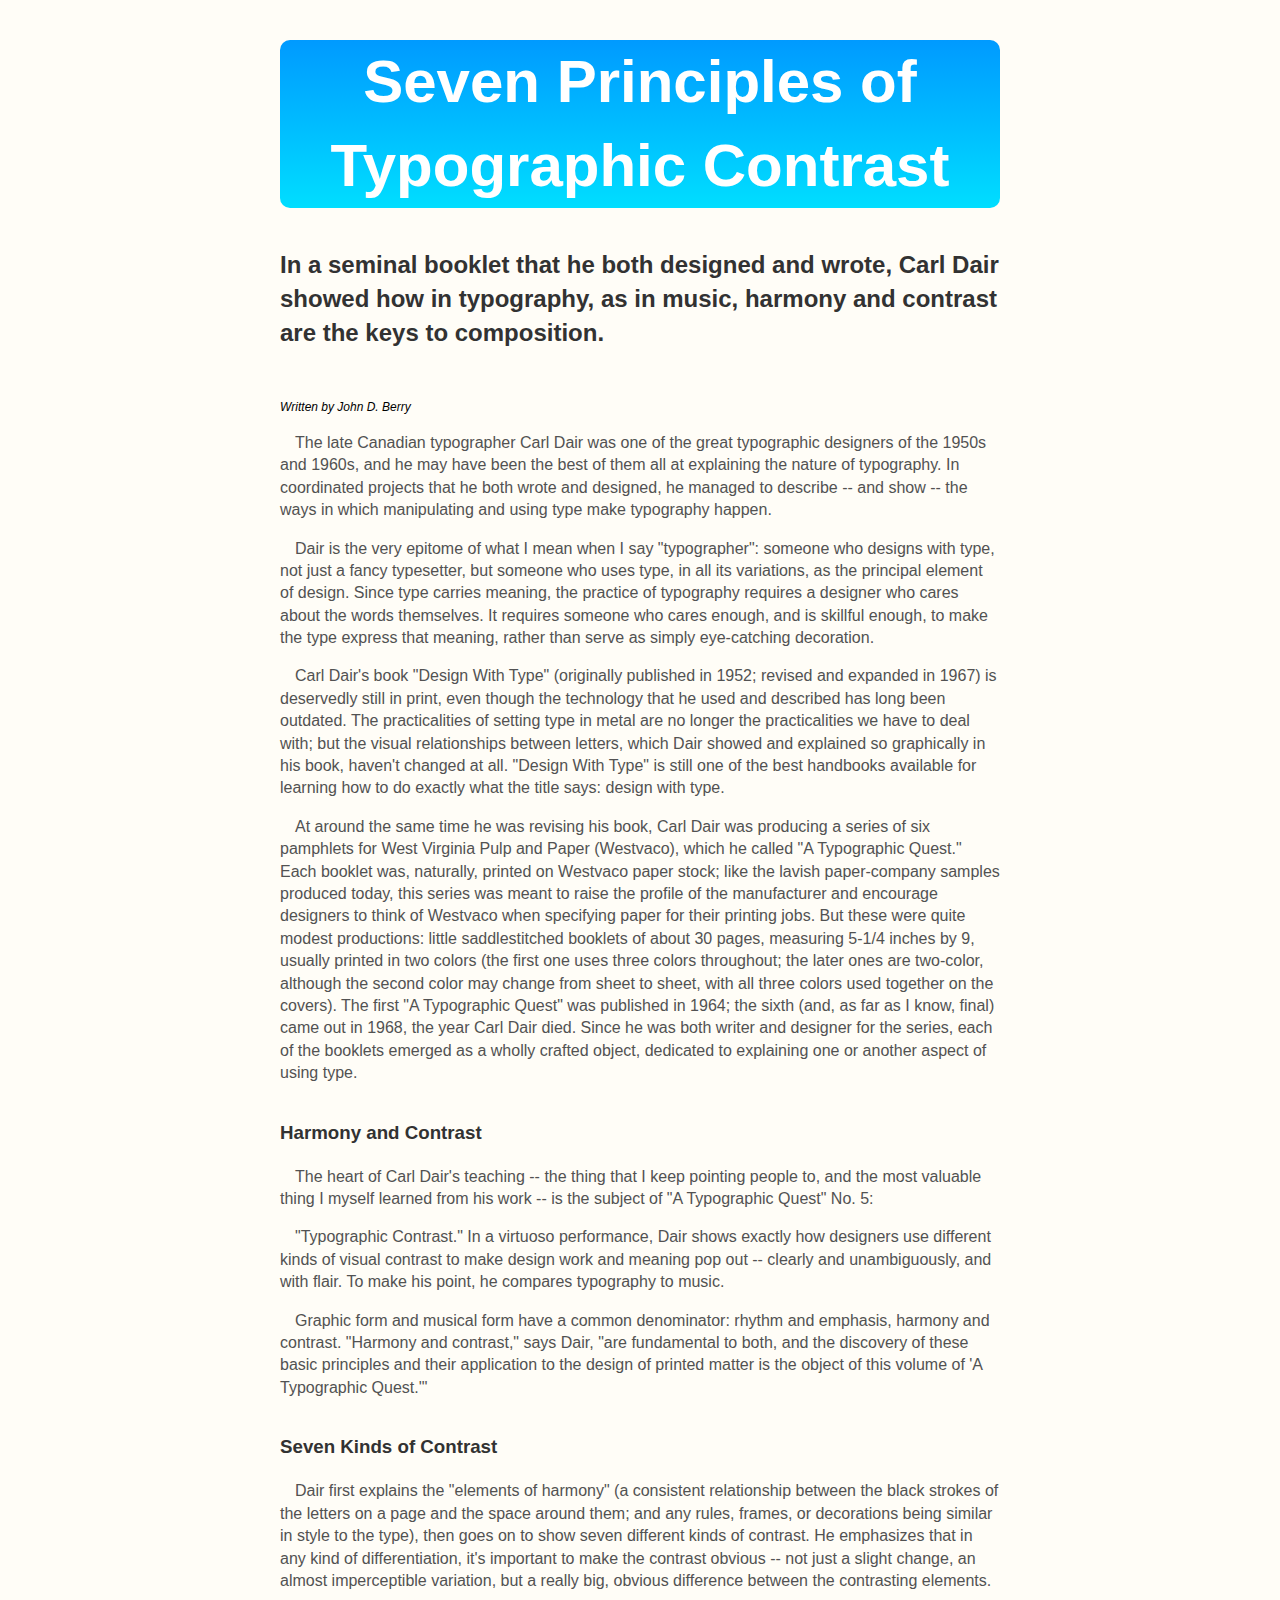
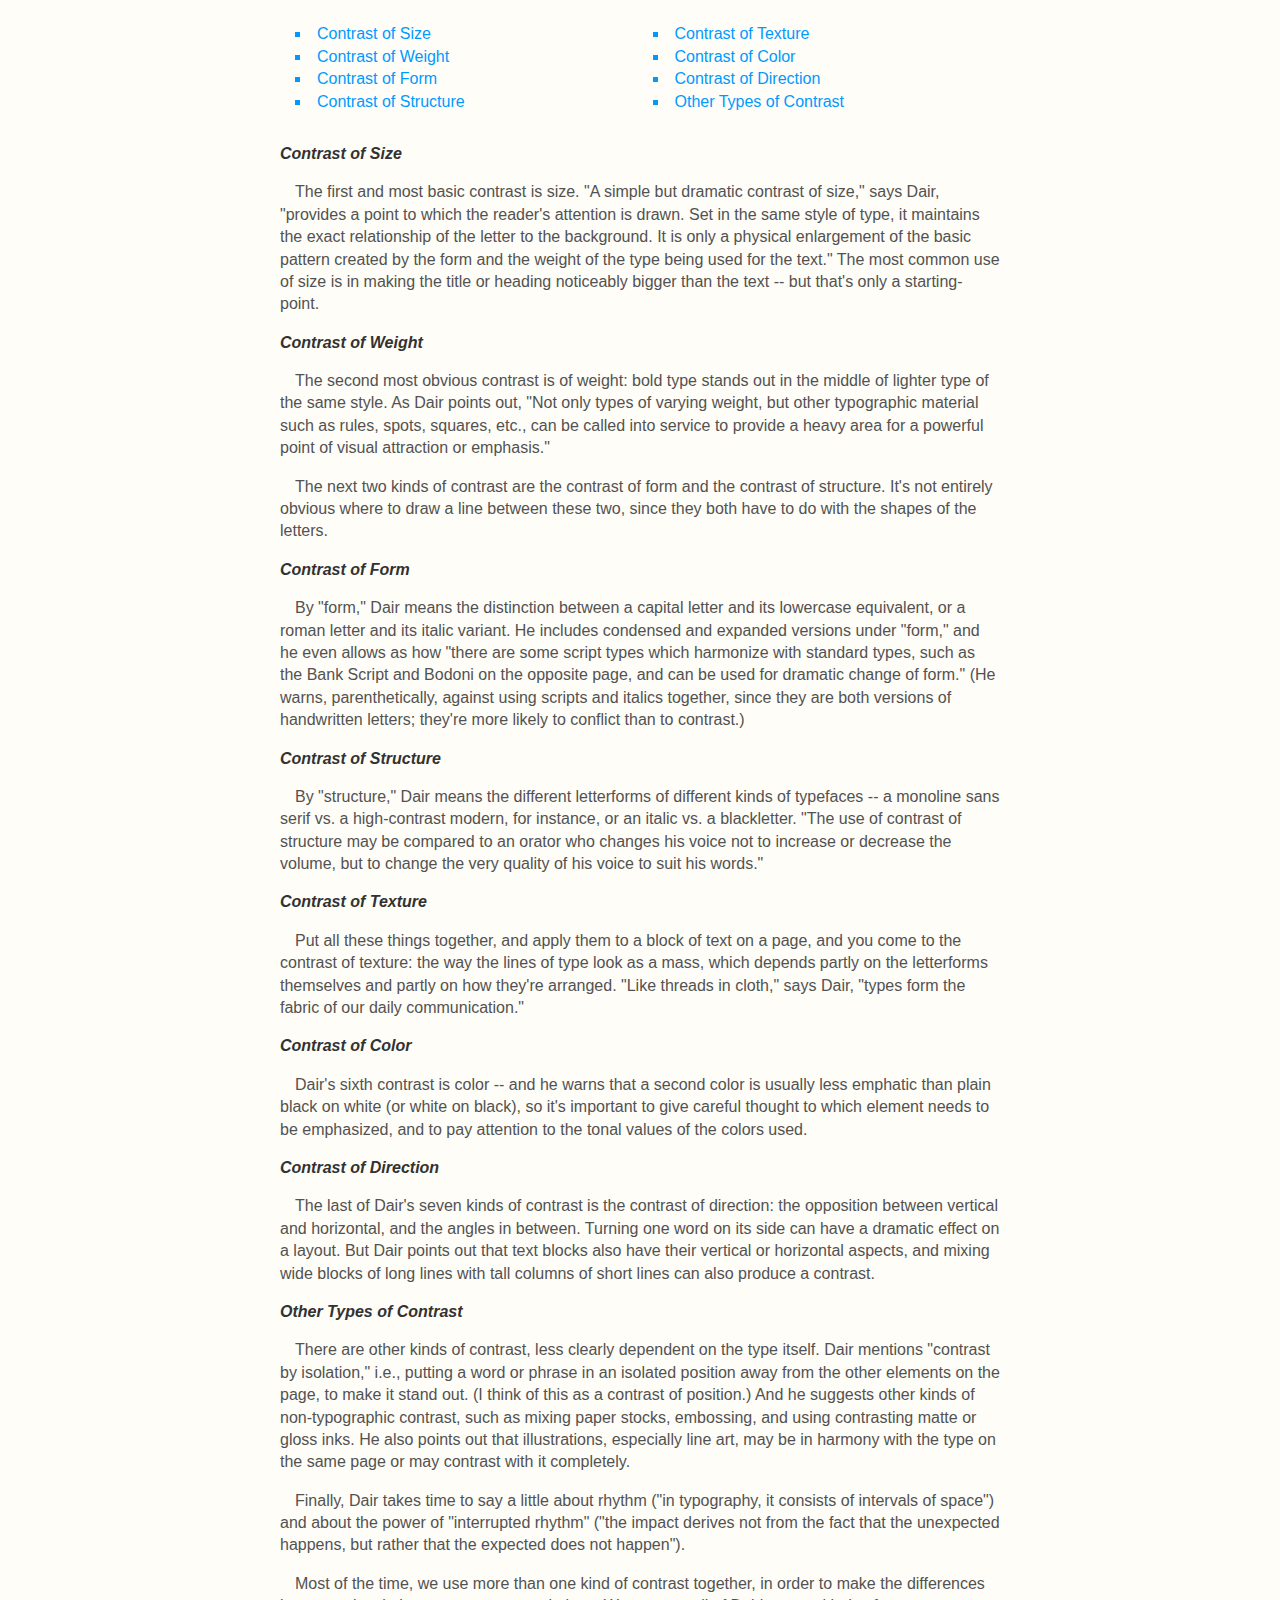
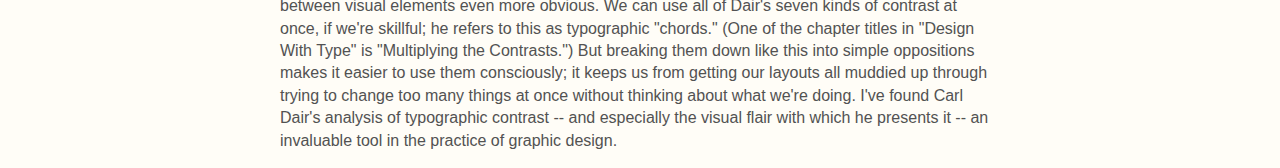
<file: styles/index.html>
<!DOCTYPE html>
<head>
	<title>Seven Principles of Typographic Contrast</title>
	<link rel="stylesheet" href="style.css">
</head>
<body>

	<h1>Seven Principles of Typographic Contrast</h1>

	<h2>In a seminal booklet that he both designed and wrote, Carl Dair showed how in typography, as in music, harmony and contrast are the keys to composition.</h2>

	<em>Written by John D. Berry</em>

	<p>The late Canadian typographer Carl Dair was one of the great typographic designers of the 1950s and 1960s, and he may have been the best of them all at explaining the nature of typography. In coordinated projects that he both wrote and designed, he managed to describe -- and show -- the ways in which manipulating and using type make typography happen.</p>

	<p>Dair is the very epitome of what I mean when I say "typographer": someone who designs with type, not just a fancy typesetter, but someone who uses type, in all its variations, as the principal element of design. Since type carries meaning, the practice of typography requires a designer who cares about the words themselves. It requires someone who cares enough, and is skillful enough, to make the type express that meaning, rather than serve as simply eye-catching decoration.</p>

	<p>Carl Dair's book "Design With Type" (originally published in 1952; revised and expanded in 1967) is deservedly still in print, even though the technology that he used and described has long been outdated. The practicalities of setting type in metal are no longer the practicalities we have to deal with; but the visual relationships between letters, which Dair showed and explained so graphically in his book, haven't changed at all. "Design With Type" is still one of the best handbooks available for learning how to do exactly what the title says: design with type.</p>

	<p>At around the same time he was revising his book, Carl Dair was producing a series of six pamphlets for West Virginia Pulp and Paper (Westvaco), which he called "A Typographic Quest." Each booklet was, naturally, printed on Westvaco paper stock; like the lavish paper-company samples produced today, this series was meant to raise the profile of the manufacturer and encourage designers to think of Westvaco when specifying paper for their printing jobs. But these were quite modest productions: little saddlestitched booklets of about 30 pages, measuring 5-1/4 inches by 9, usually printed in two colors (the first one uses three colors throughout; the later ones are two-color, although the second color may change from sheet to sheet, with all three colors used together on the covers). The first "A Typographic Quest" was published in 1964; the sixth (and, as far as I know, final) came out in 1968, the year Carl Dair died. Since he was both writer and designer for the series, each of the booklets emerged as a wholly crafted object, dedicated to explaining one or another aspect of using type.</p>

	<h3>Harmony and Contrast</h3>

	<p>The heart of Carl Dair's teaching -- the thing that I keep pointing people to, and the most valuable thing I myself learned from his work -- is the subject of "A Typographic Quest" No. 5: </p>

	<p>"Typographic Contrast." In a virtuoso performance, Dair shows exactly how designers use different kinds of visual contrast to make design work and meaning pop out -- clearly and unambiguously, and with flair. To make his point, he compares typography to music.</p>

	<p>Graphic form and musical form have a common denominator: rhythm and emphasis, harmony and contrast. "Harmony and contrast," says Dair, "are fundamental to both, and the discovery of these basic principles and their application to the design of printed matter is the object of this volume of 'A Typographic Quest.'"</p>

	<h3>Seven Kinds of Contrast</h3>

	<p>Dair first explains the "elements of harmony" (a consistent relationship between the black strokes of the letters on a page and the space around them; and any rules, frames, or decorations being similar in style to the type), then goes on to show seven different kinds of contrast. He emphasizes that in any kind of differentiation, it's important to make the contrast obvious -- not just a slight change, an almost imperceptible variation, but a really big, obvious difference between the contrasting elements.</p>

	<ul>
		<li>Contrast of Size</li>
		<li>Contrast of Weight</li>
		<li>Contrast of Form</li>
		<li>Contrast of Structure</li>
		<li>Contrast of Texture</li>
		<li>Contrast of Color</li>
		<li>Contrast of Direction</li>
		<li>Other Types of Contrast</li>
	</ul>

	<h4>Contrast of Size</h4>

	<p>The first and most basic contrast is size. "A simple but dramatic contrast of size," says Dair, "provides a point to which the reader's attention is drawn. Set in the same style of type, it maintains the exact relationship of the letter to the background. It is only a physical enlargement of the basic pattern created by the form and the weight of the type being used for the text." The most common use of size is in making the title or heading noticeably bigger than the text -- but that's only a starting-point.</p>

	<h4>Contrast of Weight</h4>

	<p>The second most obvious contrast is of weight: bold type stands out in the middle of lighter type of the same style. As Dair points out, "Not only types of varying weight, but other typographic material such as rules, spots, squares, etc., can be called into service to provide a heavy area for a powerful point of visual attraction or emphasis."</p>

	<p>The next two kinds of contrast are the contrast of form and the contrast of structure. It's not entirely obvious where to draw a line between these two, since they both have to do with the shapes of the letters.</p>

	<h4>Contrast of Form</h4>

	<p>By "form," Dair means the distinction between a capital letter and its lowercase equivalent, or a roman letter and its italic variant. He includes condensed and expanded versions under "form," and he even allows as how "there are some script types which harmonize with standard types, such as the Bank Script and Bodoni on the opposite page, and can be used for dramatic change of form." (He warns, parenthetically, against using scripts and italics together, since they are both versions of handwritten letters; they're more likely to conflict than to contrast.)</p>

	<h4>Contrast of Structure</h4>

	<p>By "structure," Dair means the different letterforms of different kinds of typefaces -- a monoline sans serif vs. a high-contrast modern, for instance, or an italic vs. a blackletter. "The use of contrast of structure may be compared to an orator who changes his voice not to increase or decrease the volume, but to change the very quality of his voice to suit his words."</p>

	<h4>Contrast of Texture</h4>

	<p>Put all these things together, and apply them to a block of text on a page, and you come to the contrast of texture: the way the lines of type look as a mass, which depends partly on the letterforms themselves and partly on how they're arranged. "Like threads in cloth," says Dair, "types form the fabric of our daily communication."</p>

	<h4>Contrast of Color</h4>

	<p>Dair's sixth contrast is color -- and he warns that a second color is usually less emphatic than plain black on white (or white on black), so it's important to give careful thought to which element needs to be emphasized, and to pay attention to the tonal values of the colors used.</p>

	<h4>Contrast of Direction</h4>

	<p>The last of Dair's seven kinds of contrast is the contrast of direction: the opposition between vertical and horizontal, and the angles in between. Turning one word on its side can have a dramatic effect on a layout. But Dair points out that text blocks also have their vertical or horizontal aspects, and mixing wide blocks of long lines with tall columns of short lines can also produce a contrast.</p>

	<h4>Other Types of Contrast</h4>

	<p>There are other kinds of contrast, less clearly dependent on the type itself. Dair mentions "contrast by isolation," i.e., putting a word or phrase in an isolated position away from the other elements on the page, to make it stand out. (I think of this as a contrast of position.) And he suggests other kinds of non-typographic contrast, such as mixing paper stocks, embossing, and using contrasting matte or gloss inks. He also points out that illustrations, especially line art, may be in harmony with the type on the same page or may contrast with it completely.</p>

	<p>Finally, Dair takes time to say a little about rhythm ("in typography, it consists of intervals of space") and about the power of "interrupted rhythm" ("the impact derives not from the fact that the unexpected happens, but rather that the expected does not happen").</p>

	<p>Most of the time, we use more than one kind of contrast together, in order to make the differences between visual elements even more obvious. We can use all of Dair's seven kinds of contrast at once, if we're skillful; he refers to this as typographic "chords." (One of the chapter titles in "Design With Type" is "Multiplying the Contrasts.") But breaking them down like this into simple oppositions makes it easier to use them consciously; it keeps us from getting our layouts all muddied up through trying to change too many things at once without thinking about what we're doing. I've found Carl Dair's analysis of typographic contrast -- and especially the visual flair with which he presents it -- an invaluable tool in the practice of graphic design.</p>

</body>
</file>
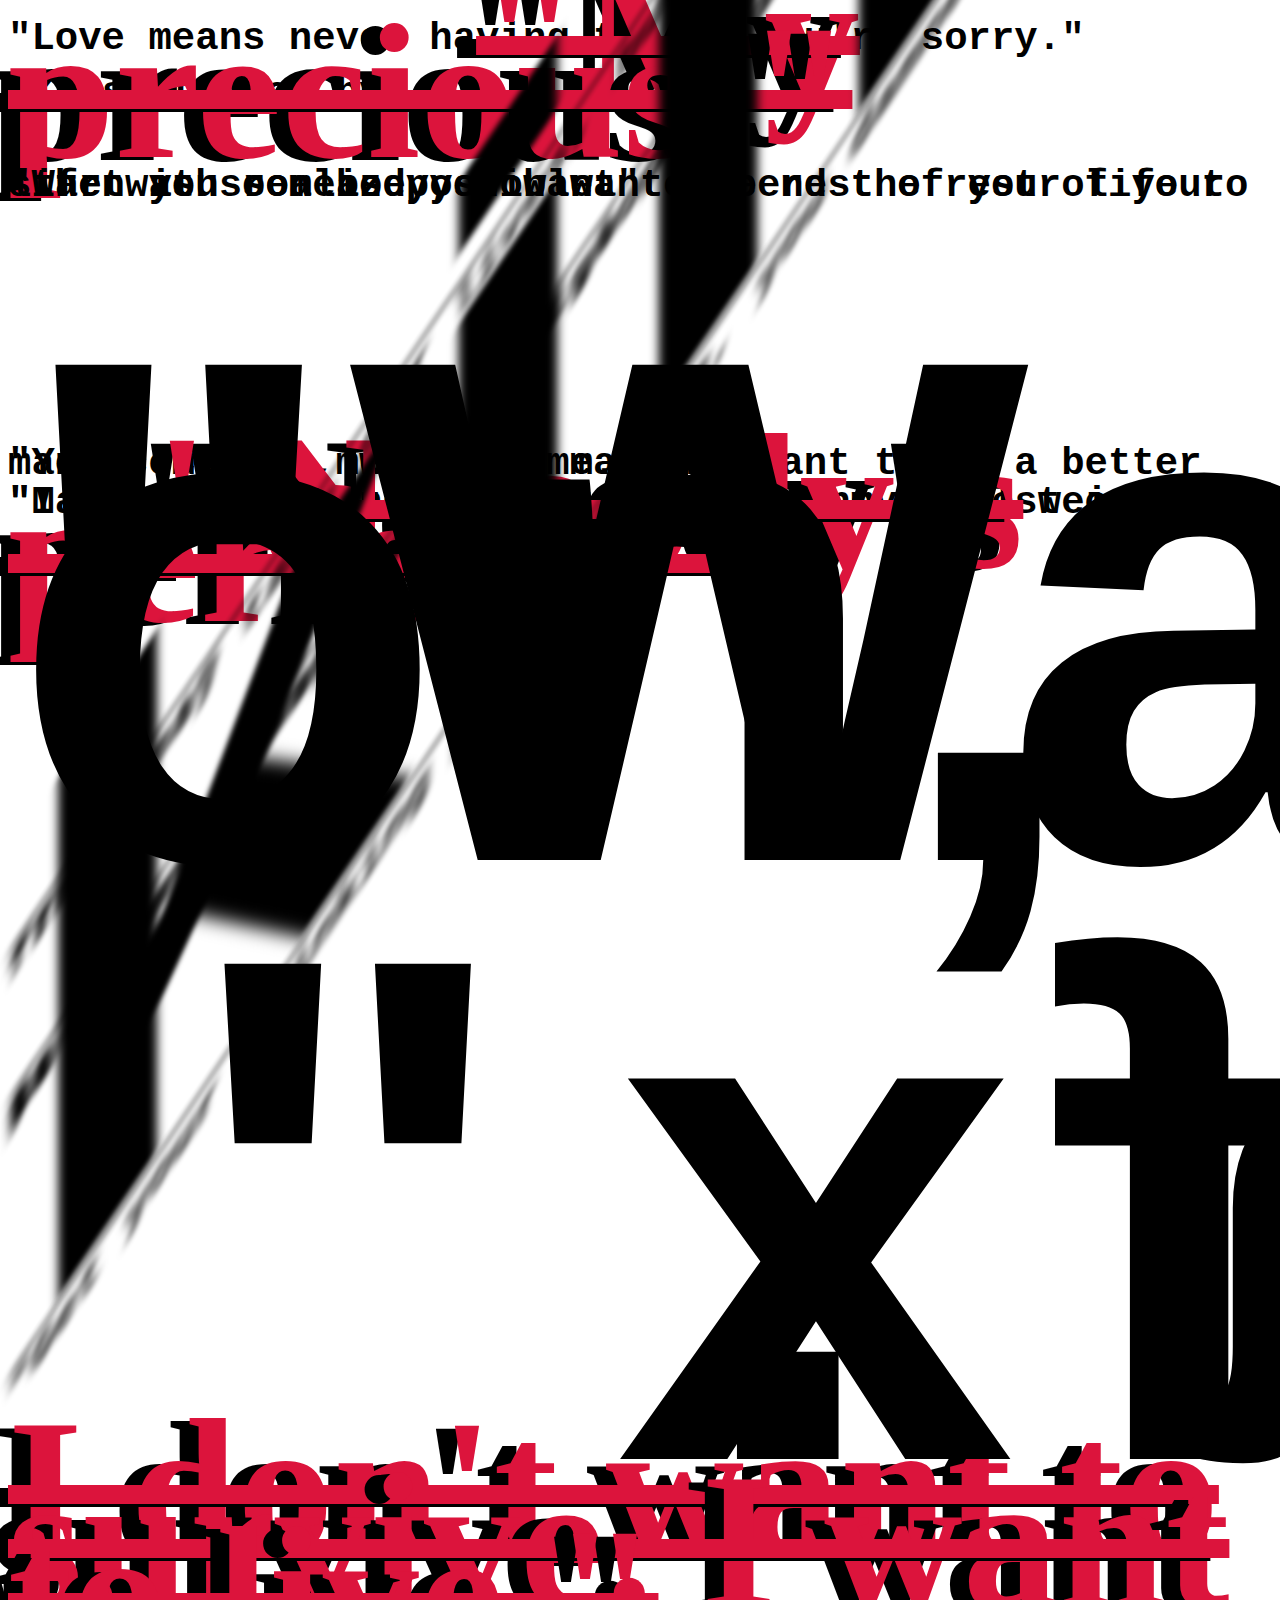
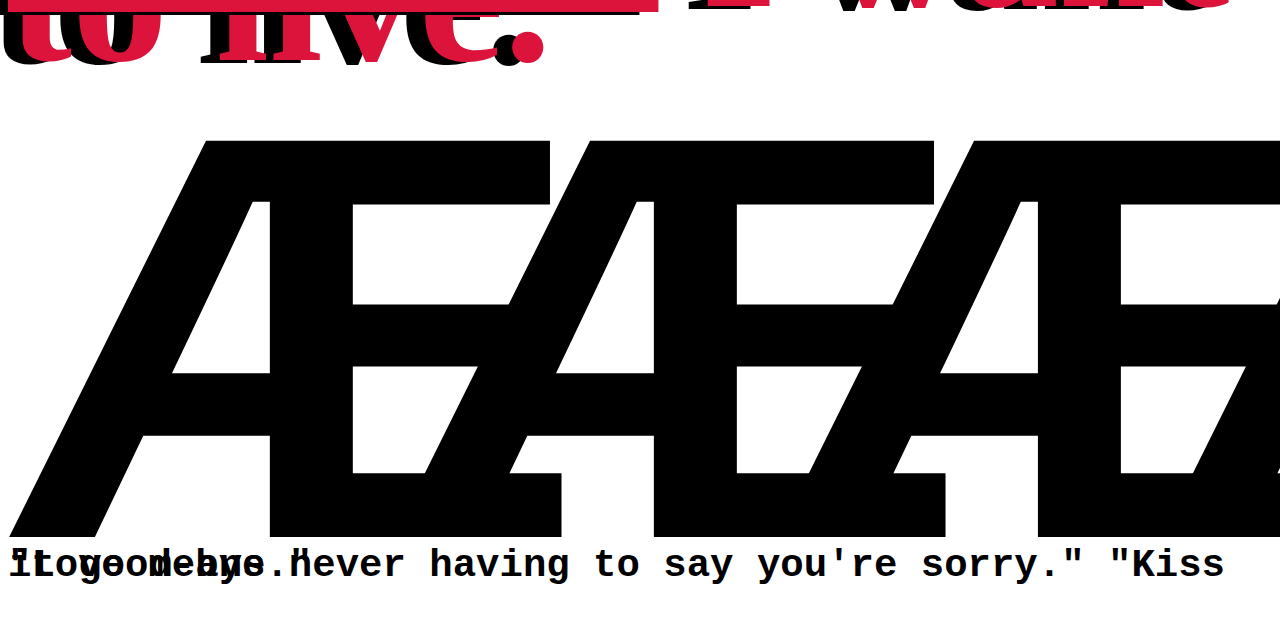
<file: type/index.html>
<!DOCTYPE html>
<head>
	<title>Type</title>
	<link rel="stylesheet" href="styles.css">
</head>
<body>
	<main>
		<p>"Love means never having to say you're sorry."<span class="new-color">"They may take our lives, but they'll never take our freedom!"</span>"Kiss it good-bye." <span class="BIG"> "My precious." </span> </p>

		<p>"When you realize you want to spend the rest of your life with somebody, you want the rest of your life to start as soon as possible."<span class="new-color">"If you let my daughter go now, that'll be the end of it. I will not look for you, I will not pursue you. But if you don't, I will look for you, I will find you, and I will <span class= "diff">kill</span> you."</span></p>

		<p>"You complete me." "You make me want to be a better man." "Chewie, we're home."<span class="new-color">"Get your stinking paws off me, you damned dirty ape!"</span> </p>
		<p>"I'm just one stomach flu away from my goal weight." "Magic Mirror on the wall, who is the fairest one of all?" <span class="BIG">"Nobody's perfect."</span> <span class="diff">"Wax on,</span> <span class="erent"> wax off."</span> </p>
		
		<p><span class="BIG">I don't want to survive. I want to live."</span> <span class= "OHMAGAAA">Æ Æ Æ Æ Æ Æ Æ Æ Æ Æ Æ Æ Æ </span></p>

		<p>"Love means never having to say you're sorry." "Kiss it good-bye."</p>
	</main>
</body>
</file>
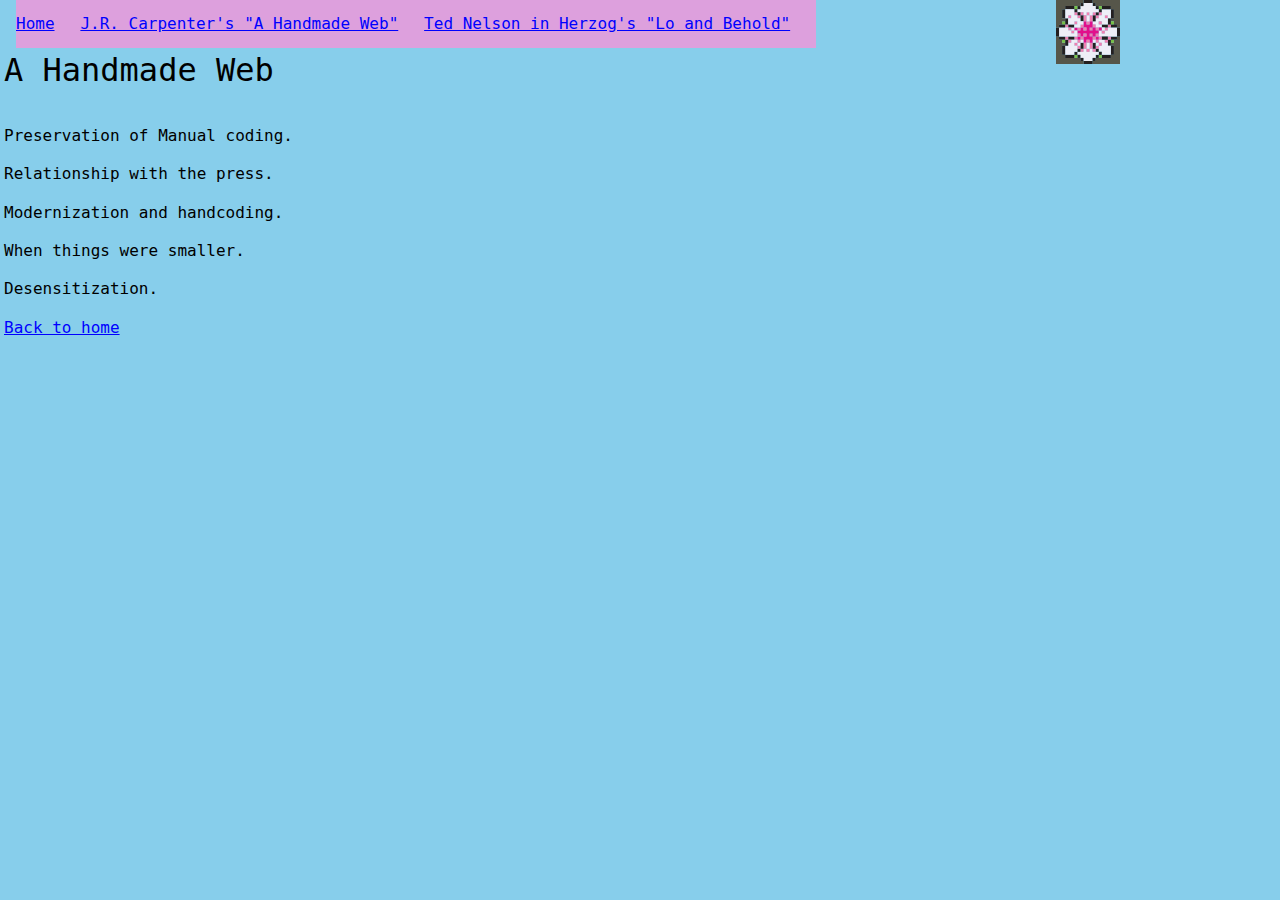
<file: responses/response1.html>
<!DOCTYPE html>
<head>
	<title>Responses | A Handmade Web</title>
	<link rel="stylesheet" href="style.css">
	<meta name="viewport" content="width=device-width">
</head>
<body>

	<!-- Site Header -->
	<header>
		<svg xmlns="http://www.w3.org/2000/svg" viewBox="0 0 146.18 146.18"><defs><style>.a{fill:#56564a;}.b{fill:#231f20;}.c{fill:#78c043;}.d{fill:#eeeef7;}.e{fill:#f080b1;}.f{fill:#e20e8b;}</style></defs><polygon class="a" points="139.22 90.55 132.25 90.55 132.25 97.51 125.29 97.51 125.29 104.48 132.25 104.48 132.25 111.36 132.25 118.32 132.25 125.29 125.29 125.29 125.29 132.25 118.41 132.25 111.44 132.25 104.48 132.25 97.51 132.25 90.55 132.25 90.55 139.22 83.58 139.22 83.58 146.18 90.55 146.18 97.51 146.18 104.48 146.18 111.44 146.18 118.41 146.18 125.29 146.18 132.25 146.18 139.22 146.18 146.18 146.18 146.18 139.22 146.18 132.25 146.18 125.29 146.18 118.32 146.18 111.36 146.18 104.48 146.18 97.51 146.18 90.55 146.18 83.58 139.22 83.58 139.22 90.55"/><polygon class="b" points="139.22 69.65 139.22 76.62 139.22 83.58 146.18 83.58 146.18 76.62 146.18 69.65 146.18 62.69 139.22 62.69 139.22 69.65"/><polygon class="a" points="139.22 0 132.25 0 125.29 0 118.41 0 111.44 0 104.48 0 97.51 0 90.55 0 83.58 0 83.58 6.96 90.55 6.96 90.55 13.93 97.51 13.93 104.48 13.93 111.44 13.93 118.41 13.93 125.29 13.93 125.29 20.9 132.25 20.9 132.25 27.86 132.25 34.83 132.25 41.79 125.29 41.79 125.29 48.76 132.25 48.76 132.25 55.72 139.22 55.72 139.22 62.69 146.18 62.69 146.18 55.72 146.18 48.76 146.18 41.79 146.18 34.83 146.18 27.86 146.18 20.9 146.18 13.93 146.18 6.96 146.18 0 139.22 0"/><polygon class="b" points="125.29 118.32 125.29 125.29 132.25 125.29 132.25 118.32 132.25 111.36 132.25 104.48 125.29 104.48 125.29 111.36 125.29 118.32"/><rect class="c" x="125.29" y="90.55" width="6.97" height="6.97"/><polygon class="b" points="125.29 83.58 125.29 90.55 132.25 90.55 139.22 90.55 139.22 83.58 132.25 83.58 125.29 83.58"/><polygon class="d" points="125.29 62.69 118.41 62.69 118.41 69.65 111.44 69.65 111.44 76.62 104.48 76.62 104.48 69.65 97.51 69.65 97.51 76.62 97.51 83.58 104.48 83.58 111.44 83.58 118.41 83.58 125.29 83.58 132.25 83.58 139.22 83.58 139.22 76.62 139.22 69.65 139.22 62.69 132.25 62.69 125.29 62.69"/><polygon class="b" points="125.29 62.69 132.25 62.69 139.22 62.69 139.22 55.72 132.25 55.72 125.29 55.72 125.29 62.69"/><rect class="c" x="125.29" y="48.76" width="6.97" height="6.97"/><polygon class="b" points="125.29 34.83 125.29 41.79 132.25 41.79 132.25 34.83 132.25 27.86 132.25 20.9 125.29 20.9 125.29 27.86 125.29 34.83"/><polygon class="b" points="118.41 90.55 118.41 97.51 118.41 104.48 125.29 104.48 125.29 97.51 125.29 90.55 118.41 90.55"/><rect class="e" x="118.41" y="83.58" width="6.88" height="6.97"/><rect class="e" x="118.41" y="55.72" width="6.88" height="6.97"/><polygon class="b" points="118.41 48.76 118.41 55.72 125.29 55.72 125.29 48.76 125.29 41.79 118.41 41.79 118.41 48.76"/><polygon class="b" points="111.44 125.29 104.48 125.29 104.48 132.25 111.44 132.25 118.41 132.25 125.29 132.25 125.29 125.29 118.41 125.29 111.44 125.29"/><polygon class="d" points="118.41 97.51 111.44 97.51 111.44 90.55 104.48 90.55 97.51 90.55 97.51 97.51 104.48 97.51 104.48 104.48 97.51 104.48 97.51 111.36 97.51 118.32 104.48 118.32 104.48 125.29 111.44 125.29 118.41 125.29 125.29 125.29 125.29 118.32 125.29 111.36 125.29 104.48 118.41 104.48 118.41 97.51"/><rect class="e" x="111.44" y="90.55" width="6.97" height="6.97"/><rect class="e" x="111.44" y="62.69" width="6.97" height="6.97"/><polygon class="b" points="118.41 62.69 118.41 55.72 111.44 55.72 104.48 55.72 104.48 62.69 111.44 62.69 118.41 62.69"/><rect class="e" x="111.44" y="34.83" width="6.97" height="6.97"/><polygon class="d" points="111.44 20.9 104.48 20.9 104.48 27.86 104.48 34.83 97.51 34.83 97.51 41.79 90.55 41.79 90.55 48.76 83.58 48.76 83.58 55.72 90.55 55.72 90.55 62.69 97.51 62.69 104.48 62.69 104.48 55.72 97.51 55.72 97.51 48.76 104.48 48.76 104.48 55.72 111.44 55.72 118.41 55.72 118.41 48.76 118.41 41.79 111.44 41.79 111.44 34.83 118.41 34.83 118.41 41.79 125.29 41.79 125.29 34.83 125.29 27.86 125.29 20.9 118.41 20.9 111.44 20.9"/><polygon class="b" points="111.44 90.55 118.41 90.55 118.41 83.58 111.44 83.58 104.48 83.58 104.48 90.55 111.44 90.55"/><rect class="e" x="104.48" y="69.65" width="6.97" height="6.97"/><rect class="d" x="104.48" y="62.69" width="6.97" height="6.97"/><polygon class="b" points="111.44 20.9 118.41 20.9 125.29 20.9 125.29 13.93 118.41 13.93 111.44 13.93 104.48 13.93 104.48 20.9 111.44 20.9"/><rect class="c" x="97.51" y="125.29" width="6.97" height="6.97"/><rect class="b" x="97.51" y="118.32" width="6.97" height="6.97"/><rect class="e" x="97.51" y="97.51" width="6.97" height="6.97"/><rect class="e" x="97.51" y="83.58" width="6.97" height="6.97"/><rect class="f" x="97.51" y="62.69" width="6.97" height="6.97"/><rect class="e" x="97.51" y="48.76" width="6.97" height="6.97"/><rect class="e" x="97.51" y="27.86" width="6.97" height="6.97"/><rect class="b" x="97.51" y="20.9" width="6.97" height="6.97"/><rect class="c" x="97.51" y="13.93" width="6.97" height="6.97"/><rect class="b" x="90.55" y="125.29" width="6.97" height="6.97"/><polygon class="d" points="97.51 125.29 97.51 118.32 90.55 118.32 83.58 118.32 83.58 111.36 76.62 111.36 76.62 118.32 69.65 118.32 69.65 111.36 62.69 111.36 62.69 118.32 55.72 118.32 48.76 118.32 48.76 125.29 55.72 125.29 55.72 132.25 62.69 132.25 62.69 139.22 69.65 139.22 76.62 139.22 83.58 139.22 83.58 132.25 90.55 132.25 90.55 125.29 97.51 125.29"/><rect class="b" x="90.55" y="111.36" width="6.97" height="6.97"/><rect class="e" x="90.55" y="104.48" width="6.97" height="6.88"/><rect class="d" x="90.55" y="97.51" width="6.97" height="6.97"/><rect class="e" x="90.55" y="90.55" width="6.97" height="6.97"/><rect class="f" x="90.55" y="83.58" width="6.97" height="6.97"/><rect class="e" x="90.55" y="76.62" width="6.97" height="6.97"/><rect class="e" x="90.55" y="62.69" width="6.97" height="6.97"/><rect class="e" x="90.55" y="34.83" width="6.97" height="6.97"/><rect class="b" x="90.55" y="27.86" width="6.97" height="6.97"/><rect class="b" x="90.55" y="13.93" width="6.97" height="6.97"/><rect class="b" x="83.58" y="132.25" width="6.97" height="6.97"/><rect class="e" x="83.58" y="111.36" width="6.97" height="6.97"/><polygon class="b" points="90.55 104.48 90.55 97.51 83.58 97.51 83.58 104.48 83.58 111.36 90.55 111.36 90.55 104.48"/><rect class="d" x="83.58" y="90.55" width="6.97" height="6.97"/><rect class="e" x="83.58" y="83.58" width="6.97" height="6.97"/><rect class="e" x="83.58" y="55.72" width="6.97" height="6.97"/><polygon class="b" points="83.58 48.76 90.55 48.76 90.55 41.79 90.55 34.83 83.58 34.83 83.58 41.79 83.58 48.76"/><rect class="e" x="83.58" y="27.86" width="6.97" height="6.97"/><rect class="b" x="83.58" y="6.97" width="6.97" height="6.97"/><polygon class="b" points="76.62 139.22 69.65 139.22 62.69 139.22 62.69 146.18 69.65 146.18 76.62 146.18 83.58 146.18 83.58 139.22 76.62 139.22"/><polygon class="e" points="83.58 97.51 76.62 97.51 76.62 104.48 76.62 111.36 83.58 111.36 83.58 104.48 83.58 97.51"/><rect class="e" x="76.62" y="76.62" width="6.97" height="6.97"/><rect class="e" x="76.62" y="62.69" width="6.97" height="6.97"/><polygon class="f" points="76.62 55.72 69.65 55.72 69.65 48.76 62.69 48.76 62.69 55.72 62.69 62.69 69.65 62.69 69.65 69.65 62.69 69.65 62.69 62.69 55.72 62.69 55.72 69.65 48.76 69.65 48.76 76.62 55.72 76.62 55.72 83.58 62.69 83.58 62.69 76.62 69.65 76.62 69.65 83.58 62.69 83.58 62.69 90.55 62.69 97.51 69.65 97.51 69.65 90.55 76.62 90.55 76.62 97.51 83.58 97.51 83.58 90.55 83.58 83.58 76.62 83.58 76.62 76.62 83.58 76.62 83.58 83.58 90.55 83.58 90.55 76.62 97.51 76.62 97.51 69.65 90.55 69.65 90.55 62.69 83.58 62.69 83.58 69.65 76.62 69.65 76.62 62.69 83.58 62.69 83.58 55.72 83.58 48.76 76.62 48.76 76.62 55.72"/><polygon class="e" points="76.62 48.76 83.58 48.76 83.58 41.79 83.58 34.83 76.62 34.83 76.62 41.79 76.62 48.76"/><rect class="e" x="69.65" y="111.36" width="6.97" height="6.97"/><polygon class="d" points="76.62 97.51 69.65 97.51 69.65 104.48 69.65 111.36 76.62 111.36 76.62 104.48 76.62 97.51"/><rect class="e" x="69.65" y="90.55" width="6.97" height="6.97"/><rect class="e" x="69.65" y="48.76" width="6.97" height="6.97"/><polygon class="d" points="69.65 48.76 76.62 48.76 76.62 41.79 76.62 34.83 69.65 34.83 69.65 41.79 69.65 48.76"/><rect class="e" x="69.65" y="27.86" width="6.97" height="6.97"/><polygon class="d" points="69.65 6.96 62.69 6.96 62.69 13.93 55.72 13.93 55.72 20.9 48.76 20.9 48.76 27.86 55.72 27.86 62.69 27.86 62.69 34.83 69.65 34.83 69.65 27.86 76.62 27.86 76.62 34.83 83.58 34.83 83.58 27.86 90.55 27.86 97.51 27.86 97.51 20.9 90.55 20.9 90.55 13.93 83.58 13.93 83.58 6.96 76.62 6.96 69.65 6.96"/><polygon class="e" points="69.65 97.51 62.69 97.51 62.69 104.48 62.69 111.36 69.65 111.36 69.65 104.48 69.65 97.51"/><rect class="e" x="62.69" y="76.62" width="6.97" height="6.97"/><rect class="e" x="62.69" y="62.69" width="6.97" height="6.97"/><polygon class="e" points="62.69 48.76 69.65 48.76 69.65 41.79 69.65 34.83 62.69 34.83 62.69 41.79 62.69 48.76"/><polygon class="b" points="69.65 6.96 76.62 6.96 83.58 6.96 83.58 0 76.62 0 69.65 0 62.69 0 62.69 6.96 69.65 6.96"/><polygon class="a" points="55.72 139.22 55.72 132.25 48.76 132.25 41.79 132.25 34.83 132.25 27.86 132.25 20.9 132.25 20.9 125.29 13.93 125.29 13.93 118.32 13.93 111.36 13.93 104.48 20.9 104.48 20.9 97.51 13.93 97.51 13.93 90.55 6.96 90.55 6.96 83.58 0 83.58 0 90.55 0 97.51 0 104.48 0 111.36 0 118.32 0 125.29 0 132.25 0 139.22 0 146.18 6.96 146.18 13.93 146.18 20.9 146.18 27.86 146.18 34.83 146.18 41.79 146.18 48.76 146.18 55.72 146.18 62.69 146.18 62.69 139.22 55.72 139.22"/><rect class="b" x="55.72" y="132.25" width="6.97" height="6.97"/><rect class="e" x="55.72" y="111.36" width="6.97" height="6.97"/><polygon class="b" points="62.69 97.51 55.72 97.51 55.72 104.48 55.72 111.36 62.69 111.36 62.69 104.48 62.69 97.51"/><rect class="d" x="55.72" y="90.55" width="6.97" height="6.97"/><rect class="e" x="55.72" y="83.58" width="6.97" height="6.97"/><rect class="e" x="55.72" y="55.72" width="6.97" height="6.97"/><polygon class="b" points="55.72 41.79 55.72 48.76 62.69 48.76 62.69 41.79 62.69 34.83 55.72 34.83 55.72 41.79"/><rect class="e" x="55.72" y="27.86" width="6.97" height="6.97"/><rect class="b" x="55.72" y="6.97" width="6.97" height="6.97"/><rect class="b" x="48.76" y="125.29" width="6.97" height="6.97"/><rect class="b" x="48.76" y="111.36" width="6.97" height="6.97"/><rect class="e" x="48.76" y="104.48" width="6.97" height="6.88"/><rect class="d" x="48.76" y="97.51" width="6.97" height="6.97"/><rect class="e" x="48.76" y="90.55" width="6.97" height="6.97"/><rect class="f" x="48.76" y="83.58" width="6.97" height="6.97"/><rect class="e" x="48.76" y="76.62" width="6.97" height="6.97"/><rect class="e" x="48.76" y="62.69" width="6.97" height="6.97"/><rect class="e" x="48.76" y="34.83" width="6.97" height="6.97"/><rect class="b" x="48.76" y="27.86" width="6.97" height="6.97"/><rect class="b" x="48.76" y="13.93" width="6.97" height="6.97"/><rect class="c" x="41.79" y="125.29" width="6.97" height="6.97"/><rect class="b" x="41.79" y="118.32" width="6.97" height="6.97"/><rect class="e" x="41.79" y="97.51" width="6.97" height="6.97"/><rect class="e" x="41.79" y="83.58" width="6.97" height="6.97"/><rect class="f" x="41.79" y="62.69" width="6.97" height="6.97"/><rect class="e" x="41.79" y="48.76" width="6.97" height="6.97"/><rect class="e" x="41.79" y="27.86" width="6.97" height="6.97"/><rect class="b" x="41.79" y="20.9" width="6.97" height="6.97"/><rect class="c" x="41.79" y="13.93" width="6.97" height="6.97"/><polygon class="b" points="34.83 125.29 27.86 125.29 20.9 125.29 20.9 132.25 27.86 132.25 34.83 132.25 41.79 132.25 41.79 125.29 34.83 125.29"/><polygon class="b" points="34.83 83.58 27.86 83.58 27.86 90.55 34.83 90.55 41.79 90.55 41.79 83.58 34.83 83.58"/><rect class="e" x="34.83" y="69.65" width="6.97" height="6.97"/><rect class="d" x="34.83" y="62.69" width="6.97" height="6.97"/><polygon class="b" points="41.79 62.69 41.79 55.72 34.83 55.72 27.86 55.72 27.86 62.69 34.83 62.69 41.79 62.69"/><polygon class="d" points="34.83 125.29 41.79 125.29 41.79 118.32 48.76 118.32 48.76 111.36 48.76 104.48 41.79 104.48 41.79 97.51 48.76 97.51 48.76 90.55 41.79 90.55 34.83 90.55 34.83 97.51 27.86 97.51 27.86 104.48 20.9 104.48 20.9 111.36 20.9 118.32 20.9 125.29 27.86 125.29 34.83 125.29"/><rect class="e" x="27.86" y="90.55" width="6.97" height="6.97"/><rect class="e" x="27.86" y="62.69" width="6.97" height="6.97"/><rect class="e" x="27.86" y="34.83" width="6.97" height="6.97"/><polygon class="b" points="34.83 20.9 41.79 20.9 41.79 13.93 34.83 13.93 27.86 13.93 20.9 13.93 20.9 20.9 27.86 20.9 34.83 20.9"/><polygon class="b" points="27.86 97.51 27.86 90.55 20.9 90.55 20.9 97.51 20.9 104.48 27.86 104.48 27.86 97.51"/><rect class="e" x="20.9" y="83.58" width="6.97" height="6.97"/><rect class="e" x="20.9" y="55.72" width="6.97" height="6.97"/><polygon class="b" points="27.86 55.72 27.86 48.76 27.86 41.79 20.9 41.79 20.9 48.76 20.9 55.72 27.86 55.72"/><polygon class="d" points="27.86 34.83 34.83 34.83 34.83 41.79 27.86 41.79 27.86 48.76 27.86 55.72 34.83 55.72 41.79 55.72 41.79 48.76 48.76 48.76 48.76 55.72 41.79 55.72 41.79 62.69 48.76 62.69 55.72 62.69 55.72 55.72 62.69 55.72 62.69 48.76 55.72 48.76 55.72 41.79 48.76 41.79 48.76 34.83 41.79 34.83 41.79 27.86 41.79 20.9 34.83 20.9 27.86 20.9 20.9 20.9 20.9 27.86 20.9 34.83 20.9 41.79 27.86 41.79 27.86 34.83"/><polygon class="b" points="20.9 111.36 20.9 104.48 13.93 104.48 13.93 111.36 13.93 118.32 13.93 125.29 20.9 125.29 20.9 118.32 20.9 111.36"/><rect class="c" x="13.93" y="90.55" width="6.97" height="6.97"/><polygon class="b" points="20.9 83.58 13.93 83.58 6.96 83.58 6.96 90.55 13.93 90.55 20.9 90.55 20.9 83.58"/><polygon class="d" points="20.9 83.58 27.86 83.58 34.83 83.58 41.79 83.58 48.76 83.58 48.76 76.62 48.76 69.65 41.79 69.65 41.79 76.62 34.83 76.62 34.83 69.65 27.86 69.65 27.86 62.69 20.9 62.69 13.93 62.69 6.96 62.69 6.96 69.65 6.96 76.62 6.96 83.58 13.93 83.58 20.9 83.58"/><polygon class="b" points="20.9 62.69 20.9 55.72 13.93 55.72 6.96 55.72 6.96 62.69 13.93 62.69 20.9 62.69"/><rect class="c" x="13.93" y="48.76" width="6.97" height="6.97"/><polygon class="b" points="20.9 27.86 20.9 20.9 13.93 20.9 13.93 27.86 13.93 34.83 13.93 41.79 20.9 41.79 20.9 34.83 20.9 27.86"/><polygon class="b" points="6.96 76.62 6.96 69.65 6.96 62.69 0 62.69 0 69.65 0 76.62 0 83.58 6.96 83.58 6.96 76.62"/><polygon class="a" points="6.96 55.72 13.93 55.72 13.93 48.76 20.9 48.76 20.9 41.79 13.93 41.79 13.93 34.83 13.93 27.86 13.93 20.9 20.9 20.9 20.9 13.93 27.86 13.93 34.83 13.93 41.79 13.93 48.76 13.93 55.72 13.93 55.72 6.96 62.69 6.96 62.69 0 55.72 0 48.76 0 41.79 0 34.83 0 27.86 0 20.9 0 13.93 0 6.96 0 0 0 0 6.96 0 13.93 0 20.9 0 27.86 0 34.83 0 41.79 0 48.76 0 55.72 0 62.69 6.96 62.69 6.96 55.72"/></svg>
		<nav>
			<a href="index.html" class="active">Home</a>
			<a href="response1.html">J.R. Carpenter's "A Handmade Web"</a>
			<a href="response2.html">Ted Nelson in Herzog's "Lo and Behold"</a>
		</nav>
	</header>
	<!-- End Site Header -->

	<main>

		<div class="grid">

			<div class="item">
				<h1>A Handmade Web</h1>
				<p><div class="heartbeat">Preservation of Manual coding.</div></p>
				<p><div class="jello-diagonal">Relationship with the press.</div></p>
				<p><div class="item item-3">Modernization and handcoding.</div></p>
				<p><div class="item item-4">When things were smaller.</div></p>
				<p><div class="item item-5">Desensitization.</div></p>
			</div> <!-- /end item -->

			<div class="item">
				<a href="index.html">Back to home</a>
			</div> <!-- /end item -->

		</div> <!-- /end grid -->

	</main>
</body>
</file>
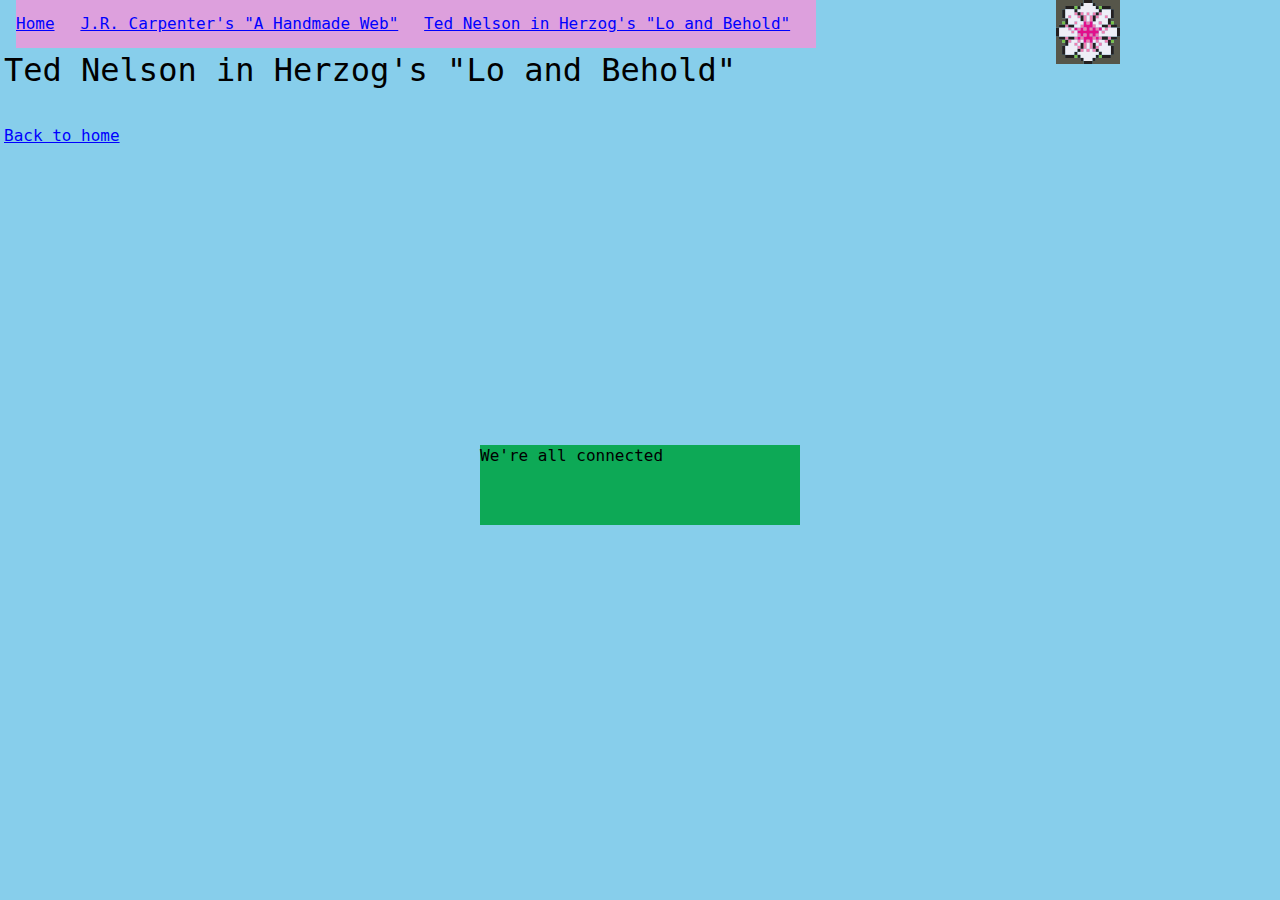
<file: responses/response2.html>
<!DOCTYPE html>
<head>
	<title>Responses | Lo and Behold</title>
	<link rel="stylesheet" href="style.css">
	<meta name="viewport" content="width=device-width">
</head>
<body>

	<!-- Site Header -->
	<header>
		<svg xmlns="http://www.w3.org/2000/svg" viewBox="0 0 146.18 146.18"><defs><style>.a{fill:#56564a;}.b{fill:#231f20;}.c{fill:#78c043;}.d{fill:#eeeef7;}.e{fill:#f080b1;}.f{fill:#e20e8b;}</style></defs><polygon class="a" points="139.22 90.55 132.25 90.55 132.25 97.51 125.29 97.51 125.29 104.48 132.25 104.48 132.25 111.36 132.25 118.32 132.25 125.29 125.29 125.29 125.29 132.25 118.41 132.25 111.44 132.25 104.48 132.25 97.51 132.25 90.55 132.25 90.55 139.22 83.58 139.22 83.58 146.18 90.55 146.18 97.51 146.18 104.48 146.18 111.44 146.18 118.41 146.18 125.29 146.18 132.25 146.18 139.22 146.18 146.18 146.18 146.18 139.22 146.18 132.25 146.18 125.29 146.18 118.32 146.18 111.36 146.18 104.48 146.18 97.51 146.18 90.55 146.18 83.58 139.22 83.58 139.22 90.55"/><polygon class="b" points="139.22 69.65 139.22 76.62 139.22 83.58 146.18 83.58 146.18 76.62 146.18 69.65 146.18 62.69 139.22 62.69 139.22 69.65"/><polygon class="a" points="139.22 0 132.25 0 125.29 0 118.41 0 111.44 0 104.48 0 97.51 0 90.55 0 83.58 0 83.58 6.96 90.55 6.96 90.55 13.93 97.51 13.93 104.48 13.93 111.44 13.93 118.41 13.93 125.29 13.93 125.29 20.9 132.25 20.9 132.25 27.86 132.25 34.83 132.25 41.79 125.29 41.79 125.29 48.76 132.25 48.76 132.25 55.72 139.22 55.72 139.22 62.69 146.18 62.69 146.18 55.72 146.18 48.76 146.18 41.79 146.18 34.83 146.18 27.86 146.18 20.9 146.18 13.93 146.18 6.96 146.18 0 139.22 0"/><polygon class="b" points="125.29 118.32 125.29 125.29 132.25 125.29 132.25 118.32 132.25 111.36 132.25 104.48 125.29 104.48 125.29 111.36 125.29 118.32"/><rect class="c" x="125.29" y="90.55" width="6.97" height="6.97"/><polygon class="b" points="125.29 83.58 125.29 90.55 132.25 90.55 139.22 90.55 139.22 83.58 132.25 83.58 125.29 83.58"/><polygon class="d" points="125.29 62.69 118.41 62.69 118.41 69.65 111.44 69.65 111.44 76.62 104.48 76.62 104.48 69.65 97.51 69.65 97.51 76.62 97.51 83.58 104.48 83.58 111.44 83.58 118.41 83.58 125.29 83.58 132.25 83.58 139.22 83.58 139.22 76.62 139.22 69.65 139.22 62.69 132.25 62.69 125.29 62.69"/><polygon class="b" points="125.29 62.69 132.25 62.69 139.22 62.69 139.22 55.72 132.25 55.72 125.29 55.72 125.29 62.69"/><rect class="c" x="125.29" y="48.76" width="6.97" height="6.97"/><polygon class="b" points="125.29 34.83 125.29 41.79 132.25 41.79 132.25 34.83 132.25 27.86 132.25 20.9 125.29 20.9 125.29 27.86 125.29 34.83"/><polygon class="b" points="118.41 90.55 118.41 97.51 118.41 104.48 125.29 104.48 125.29 97.51 125.29 90.55 118.41 90.55"/><rect class="e" x="118.41" y="83.58" width="6.88" height="6.97"/><rect class="e" x="118.41" y="55.72" width="6.88" height="6.97"/><polygon class="b" points="118.41 48.76 118.41 55.72 125.29 55.72 125.29 48.76 125.29 41.79 118.41 41.79 118.41 48.76"/><polygon class="b" points="111.44 125.29 104.48 125.29 104.48 132.25 111.44 132.25 118.41 132.25 125.29 132.25 125.29 125.29 118.41 125.29 111.44 125.29"/><polygon class="d" points="118.41 97.51 111.44 97.51 111.44 90.55 104.48 90.55 97.51 90.55 97.51 97.51 104.48 97.51 104.48 104.48 97.51 104.48 97.51 111.36 97.51 118.32 104.48 118.32 104.48 125.29 111.44 125.29 118.41 125.29 125.29 125.29 125.29 118.32 125.29 111.36 125.29 104.48 118.41 104.48 118.41 97.51"/><rect class="e" x="111.44" y="90.55" width="6.97" height="6.97"/><rect class="e" x="111.44" y="62.69" width="6.97" height="6.97"/><polygon class="b" points="118.41 62.69 118.41 55.72 111.44 55.72 104.48 55.72 104.48 62.69 111.44 62.69 118.41 62.69"/><rect class="e" x="111.44" y="34.83" width="6.97" height="6.97"/><polygon class="d" points="111.44 20.9 104.48 20.9 104.48 27.86 104.48 34.83 97.51 34.83 97.51 41.79 90.55 41.79 90.55 48.76 83.58 48.76 83.58 55.72 90.55 55.72 90.55 62.69 97.51 62.69 104.48 62.69 104.48 55.72 97.51 55.72 97.51 48.76 104.48 48.76 104.48 55.72 111.44 55.72 118.41 55.72 118.41 48.76 118.41 41.79 111.44 41.79 111.44 34.83 118.41 34.83 118.41 41.79 125.29 41.79 125.29 34.83 125.29 27.86 125.29 20.9 118.41 20.9 111.44 20.9"/><polygon class="b" points="111.44 90.55 118.41 90.55 118.41 83.58 111.44 83.58 104.48 83.58 104.48 90.55 111.44 90.55"/><rect class="e" x="104.48" y="69.65" width="6.97" height="6.97"/><rect class="d" x="104.48" y="62.69" width="6.97" height="6.97"/><polygon class="b" points="111.44 20.9 118.41 20.9 125.29 20.9 125.29 13.93 118.41 13.93 111.44 13.93 104.48 13.93 104.48 20.9 111.44 20.9"/><rect class="c" x="97.51" y="125.29" width="6.97" height="6.97"/><rect class="b" x="97.51" y="118.32" width="6.97" height="6.97"/><rect class="e" x="97.51" y="97.51" width="6.97" height="6.97"/><rect class="e" x="97.51" y="83.58" width="6.97" height="6.97"/><rect class="f" x="97.51" y="62.69" width="6.97" height="6.97"/><rect class="e" x="97.51" y="48.76" width="6.97" height="6.97"/><rect class="e" x="97.51" y="27.86" width="6.97" height="6.97"/><rect class="b" x="97.51" y="20.9" width="6.97" height="6.97"/><rect class="c" x="97.51" y="13.93" width="6.97" height="6.97"/><rect class="b" x="90.55" y="125.29" width="6.97" height="6.97"/><polygon class="d" points="97.51 125.29 97.51 118.32 90.55 118.32 83.58 118.32 83.58 111.36 76.62 111.36 76.62 118.32 69.65 118.32 69.65 111.36 62.69 111.36 62.69 118.32 55.72 118.32 48.76 118.32 48.76 125.29 55.72 125.29 55.72 132.25 62.69 132.25 62.69 139.22 69.65 139.22 76.62 139.22 83.58 139.22 83.58 132.25 90.55 132.25 90.55 125.29 97.51 125.29"/><rect class="b" x="90.55" y="111.36" width="6.97" height="6.97"/><rect class="e" x="90.55" y="104.48" width="6.97" height="6.88"/><rect class="d" x="90.55" y="97.51" width="6.97" height="6.97"/><rect class="e" x="90.55" y="90.55" width="6.97" height="6.97"/><rect class="f" x="90.55" y="83.58" width="6.97" height="6.97"/><rect class="e" x="90.55" y="76.62" width="6.97" height="6.97"/><rect class="e" x="90.55" y="62.69" width="6.97" height="6.97"/><rect class="e" x="90.55" y="34.83" width="6.97" height="6.97"/><rect class="b" x="90.55" y="27.86" width="6.97" height="6.97"/><rect class="b" x="90.55" y="13.93" width="6.97" height="6.97"/><rect class="b" x="83.58" y="132.25" width="6.97" height="6.97"/><rect class="e" x="83.58" y="111.36" width="6.97" height="6.97"/><polygon class="b" points="90.55 104.48 90.55 97.51 83.58 97.51 83.58 104.48 83.58 111.36 90.55 111.36 90.55 104.48"/><rect class="d" x="83.58" y="90.55" width="6.97" height="6.97"/><rect class="e" x="83.58" y="83.58" width="6.97" height="6.97"/><rect class="e" x="83.58" y="55.72" width="6.97" height="6.97"/><polygon class="b" points="83.58 48.76 90.55 48.76 90.55 41.79 90.55 34.83 83.58 34.83 83.58 41.79 83.58 48.76"/><rect class="e" x="83.58" y="27.86" width="6.97" height="6.97"/><rect class="b" x="83.58" y="6.97" width="6.97" height="6.97"/><polygon class="b" points="76.62 139.22 69.65 139.22 62.69 139.22 62.69 146.18 69.65 146.18 76.62 146.18 83.58 146.18 83.58 139.22 76.62 139.22"/><polygon class="e" points="83.58 97.51 76.62 97.51 76.62 104.48 76.62 111.36 83.58 111.36 83.58 104.48 83.58 97.51"/><rect class="e" x="76.62" y="76.62" width="6.97" height="6.97"/><rect class="e" x="76.62" y="62.69" width="6.97" height="6.97"/><polygon class="f" points="76.62 55.72 69.65 55.72 69.65 48.76 62.69 48.76 62.69 55.72 62.69 62.69 69.65 62.69 69.65 69.65 62.69 69.65 62.69 62.69 55.72 62.69 55.72 69.65 48.76 69.65 48.76 76.62 55.72 76.62 55.72 83.58 62.69 83.58 62.69 76.62 69.65 76.62 69.65 83.58 62.69 83.58 62.69 90.55 62.69 97.51 69.65 97.51 69.65 90.55 76.62 90.55 76.62 97.51 83.58 97.51 83.58 90.55 83.58 83.58 76.62 83.58 76.62 76.62 83.58 76.62 83.58 83.58 90.55 83.58 90.55 76.62 97.51 76.62 97.51 69.65 90.55 69.65 90.55 62.69 83.58 62.69 83.58 69.65 76.62 69.65 76.62 62.69 83.58 62.69 83.58 55.72 83.58 48.76 76.62 48.76 76.62 55.72"/><polygon class="e" points="76.62 48.76 83.58 48.76 83.58 41.79 83.58 34.83 76.62 34.83 76.62 41.79 76.62 48.76"/><rect class="e" x="69.65" y="111.36" width="6.97" height="6.97"/><polygon class="d" points="76.62 97.51 69.65 97.51 69.65 104.48 69.65 111.36 76.62 111.36 76.62 104.48 76.62 97.51"/><rect class="e" x="69.65" y="90.55" width="6.97" height="6.97"/><rect class="e" x="69.65" y="48.76" width="6.97" height="6.97"/><polygon class="d" points="69.65 48.76 76.62 48.76 76.62 41.79 76.62 34.83 69.65 34.83 69.65 41.79 69.65 48.76"/><rect class="e" x="69.65" y="27.86" width="6.97" height="6.97"/><polygon class="d" points="69.65 6.96 62.69 6.96 62.69 13.93 55.72 13.93 55.72 20.9 48.76 20.9 48.76 27.86 55.72 27.86 62.69 27.86 62.69 34.83 69.65 34.83 69.65 27.86 76.62 27.86 76.62 34.83 83.58 34.83 83.58 27.86 90.55 27.86 97.51 27.86 97.51 20.9 90.55 20.9 90.55 13.93 83.58 13.93 83.58 6.96 76.62 6.96 69.65 6.96"/><polygon class="e" points="69.65 97.51 62.69 97.51 62.69 104.48 62.69 111.36 69.65 111.36 69.65 104.48 69.65 97.51"/><rect class="e" x="62.69" y="76.62" width="6.97" height="6.97"/><rect class="e" x="62.69" y="62.69" width="6.97" height="6.97"/><polygon class="e" points="62.69 48.76 69.65 48.76 69.65 41.79 69.65 34.83 62.69 34.83 62.69 41.79 62.69 48.76"/><polygon class="b" points="69.65 6.96 76.62 6.96 83.58 6.96 83.58 0 76.62 0 69.65 0 62.69 0 62.69 6.96 69.65 6.96"/><polygon class="a" points="55.72 139.22 55.72 132.25 48.76 132.25 41.79 132.25 34.83 132.25 27.86 132.25 20.9 132.25 20.9 125.29 13.93 125.29 13.93 118.32 13.93 111.36 13.93 104.48 20.9 104.48 20.9 97.51 13.93 97.51 13.93 90.55 6.96 90.55 6.96 83.58 0 83.58 0 90.55 0 97.51 0 104.48 0 111.36 0 118.32 0 125.29 0 132.25 0 139.22 0 146.18 6.96 146.18 13.93 146.18 20.9 146.18 27.86 146.18 34.83 146.18 41.79 146.18 48.76 146.18 55.72 146.18 62.69 146.18 62.69 139.22 55.72 139.22"/><rect class="b" x="55.72" y="132.25" width="6.97" height="6.97"/><rect class="e" x="55.72" y="111.36" width="6.97" height="6.97"/><polygon class="b" points="62.69 97.51 55.72 97.51 55.72 104.48 55.72 111.36 62.69 111.36 62.69 104.48 62.69 97.51"/><rect class="d" x="55.72" y="90.55" width="6.97" height="6.97"/><rect class="e" x="55.72" y="83.58" width="6.97" height="6.97"/><rect class="e" x="55.72" y="55.72" width="6.97" height="6.97"/><polygon class="b" points="55.72 41.79 55.72 48.76 62.69 48.76 62.69 41.79 62.69 34.83 55.72 34.83 55.72 41.79"/><rect class="e" x="55.72" y="27.86" width="6.97" height="6.97"/><rect class="b" x="55.72" y="6.97" width="6.97" height="6.97"/><rect class="b" x="48.76" y="125.29" width="6.97" height="6.97"/><rect class="b" x="48.76" y="111.36" width="6.97" height="6.97"/><rect class="e" x="48.76" y="104.48" width="6.97" height="6.88"/><rect class="d" x="48.76" y="97.51" width="6.97" height="6.97"/><rect class="e" x="48.76" y="90.55" width="6.97" height="6.97"/><rect class="f" x="48.76" y="83.58" width="6.97" height="6.97"/><rect class="e" x="48.76" y="76.62" width="6.97" height="6.97"/><rect class="e" x="48.76" y="62.69" width="6.97" height="6.97"/><rect class="e" x="48.76" y="34.83" width="6.97" height="6.97"/><rect class="b" x="48.76" y="27.86" width="6.97" height="6.97"/><rect class="b" x="48.76" y="13.93" width="6.97" height="6.97"/><rect class="c" x="41.79" y="125.29" width="6.97" height="6.97"/><rect class="b" x="41.79" y="118.32" width="6.97" height="6.97"/><rect class="e" x="41.79" y="97.51" width="6.97" height="6.97"/><rect class="e" x="41.79" y="83.58" width="6.97" height="6.97"/><rect class="f" x="41.79" y="62.69" width="6.97" height="6.97"/><rect class="e" x="41.79" y="48.76" width="6.97" height="6.97"/><rect class="e" x="41.79" y="27.86" width="6.97" height="6.97"/><rect class="b" x="41.79" y="20.9" width="6.97" height="6.97"/><rect class="c" x="41.79" y="13.93" width="6.97" height="6.97"/><polygon class="b" points="34.83 125.29 27.86 125.29 20.9 125.29 20.9 132.25 27.86 132.25 34.83 132.25 41.79 132.25 41.79 125.29 34.83 125.29"/><polygon class="b" points="34.83 83.58 27.86 83.58 27.86 90.55 34.83 90.55 41.79 90.55 41.79 83.58 34.83 83.58"/><rect class="e" x="34.83" y="69.65" width="6.97" height="6.97"/><rect class="d" x="34.83" y="62.69" width="6.97" height="6.97"/><polygon class="b" points="41.79 62.69 41.79 55.72 34.83 55.72 27.86 55.72 27.86 62.69 34.83 62.69 41.79 62.69"/><polygon class="d" points="34.83 125.29 41.79 125.29 41.79 118.32 48.76 118.32 48.76 111.36 48.76 104.48 41.79 104.48 41.79 97.51 48.76 97.51 48.76 90.55 41.79 90.55 34.83 90.55 34.83 97.51 27.86 97.51 27.86 104.48 20.9 104.48 20.9 111.36 20.9 118.32 20.9 125.29 27.86 125.29 34.83 125.29"/><rect class="e" x="27.86" y="90.55" width="6.97" height="6.97"/><rect class="e" x="27.86" y="62.69" width="6.97" height="6.97"/><rect class="e" x="27.86" y="34.83" width="6.97" height="6.97"/><polygon class="b" points="34.83 20.9 41.79 20.9 41.79 13.93 34.83 13.93 27.86 13.93 20.9 13.93 20.9 20.9 27.86 20.9 34.83 20.9"/><polygon class="b" points="27.86 97.51 27.86 90.55 20.9 90.55 20.9 97.51 20.9 104.48 27.86 104.48 27.86 97.51"/><rect class="e" x="20.9" y="83.58" width="6.97" height="6.97"/><rect class="e" x="20.9" y="55.72" width="6.97" height="6.97"/><polygon class="b" points="27.86 55.72 27.86 48.76 27.86 41.79 20.9 41.79 20.9 48.76 20.9 55.72 27.86 55.72"/><polygon class="d" points="27.86 34.83 34.83 34.83 34.83 41.79 27.86 41.79 27.86 48.76 27.86 55.72 34.83 55.72 41.79 55.72 41.79 48.76 48.76 48.76 48.76 55.72 41.79 55.72 41.79 62.69 48.76 62.69 55.72 62.69 55.72 55.72 62.69 55.72 62.69 48.76 55.72 48.76 55.72 41.79 48.76 41.79 48.76 34.83 41.79 34.83 41.79 27.86 41.79 20.9 34.83 20.9 27.86 20.9 20.9 20.9 20.9 27.86 20.9 34.83 20.9 41.79 27.86 41.79 27.86 34.83"/><polygon class="b" points="20.9 111.36 20.9 104.48 13.93 104.48 13.93 111.36 13.93 118.32 13.93 125.29 20.9 125.29 20.9 118.32 20.9 111.36"/><rect class="c" x="13.93" y="90.55" width="6.97" height="6.97"/><polygon class="b" points="20.9 83.58 13.93 83.58 6.96 83.58 6.96 90.55 13.93 90.55 20.9 90.55 20.9 83.58"/><polygon class="d" points="20.9 83.58 27.86 83.58 34.83 83.58 41.79 83.58 48.76 83.58 48.76 76.62 48.76 69.65 41.79 69.65 41.79 76.62 34.83 76.62 34.83 69.65 27.86 69.65 27.86 62.69 20.9 62.69 13.93 62.69 6.96 62.69 6.96 69.65 6.96 76.62 6.96 83.58 13.93 83.58 20.9 83.58"/><polygon class="b" points="20.9 62.69 20.9 55.72 13.93 55.72 6.96 55.72 6.96 62.69 13.93 62.69 20.9 62.69"/><rect class="c" x="13.93" y="48.76" width="6.97" height="6.97"/><polygon class="b" points="20.9 27.86 20.9 20.9 13.93 20.9 13.93 27.86 13.93 34.83 13.93 41.79 20.9 41.79 20.9 34.83 20.9 27.86"/><polygon class="b" points="6.96 76.62 6.96 69.65 6.96 62.69 0 62.69 0 69.65 0 76.62 0 83.58 6.96 83.58 6.96 76.62"/><polygon class="a" points="6.96 55.72 13.93 55.72 13.93 48.76 20.9 48.76 20.9 41.79 13.93 41.79 13.93 34.83 13.93 27.86 13.93 20.9 20.9 20.9 20.9 13.93 27.86 13.93 34.83 13.93 41.79 13.93 48.76 13.93 55.72 13.93 55.72 6.96 62.69 6.96 62.69 0 55.72 0 48.76 0 41.79 0 34.83 0 27.86 0 20.9 0 13.93 0 6.96 0 0 0 0 6.96 0 13.93 0 20.9 0 27.86 0 34.83 0 41.79 0 48.76 0 55.72 0 62.69 6.96 62.69 6.96 55.72"/></svg>
		<nav>
			<a href="index.html" class="active">Home</a>
			<a href="response1.html">J.R. Carpenter's "A Handmade Web"</a>
			<a href="response2.html">Ted Nelson in Herzog's "Lo and Behold"</a>
		</nav>
	</header>
	<!-- End Site Header -->

	<main>
		<h1>Ted Nelson in Herzog's "Lo and Behold"</h1>
	
		<div class="rectangle">Everything is the same yet different</div>
		<div class="rectangle-1">The world is a tapestry</div>
		<div class="rectangle-2">Links broaden the web</div>
		<div class="rectangle-3">We're all connected</div>

			<div class="item">
				<a href="index.html">Back to home</a>
			</div> <!-- /end item -->

		</div> <!-- /end grid -->

	</main>
</body>
</file>
<file: styles.css>
* {
  box-sizing: border-box;
}
body {
  font-size: 16px;
  font-weight: normal;
  line-height: 1.3;
  max-width: 100%;
  margin: 0;
  padding: 0.5em;
  background: lightgrey;
  color: black;
  font-family: helvetica, arial, roboto, sans-serif;
}
</file>
<file: images/style.css>
/* Images */

* {
	box-sizing: border-box;
}

body {
	background-color: white;
	color:#f095ce;
	font-family: Georgia;
	font-weight: normal;
	line-height: 1.4;
	font-size: 16px;
	margin-left: auto;
	margin-right: auto;
}

img {
	max-width: 100%;
	border: 15px black;
	border-radius: 50px;
	height: auto;
}

.grid {
	display: flex;
	flex-wrap: wrap;
	animation: color-change-2x 2s linear infinite alternate both;
}

@keyframes color-change-2x {
  0% {
    background: #19dcea;
  }
  100% {
    background: #b22cff;
  }
}

.squiggle {
	width: 33.3%;
}

.whaaat {
	        animation: text-pop-up-top 2s cubic-bezier(0.250, 0.460, 0.450, 0.940) 0.5s infinite alternate both;
}
@keyframes text-pop-up-top {
  0% {
            transform: translateY(0);
            transform-origin: 50% 50%;
    		text-shadow: none;
  }
  100% {
            transform: translateY(-50px);
            transform-origin: 50% 50%;
            text-shadow: 0 1px 0 #962f85, 0 2px 0 #962f85, 0 3px 0 #962f85, 0 4px 0 #962f85, 0 5px 0 #962f85, 0 6px 0 #962f85, 0 7px 0 #962f85, 0 8px 0 #962f85, 0 9px 0 #962f85, 0 50px 30px rgba(0, 0, 0, 0.3);
  }
}

.container {
  position: relative;
  width: 50%;
}

.image {
  display: block;
  width: 100%;
  height: auto;
}

.overlay {
  position: absolute;
  bottom: 100%;
  left: 0;
  right: 0;
  background-color: brown;
  overflow: hidden;
  width: 100%;
  height: 0;
  transition: .5s ease;
}

.container:hover .overlay {
  bottom: 0;
  height: 100%;
}

.text {
  white-space: nowrap; 
  color: white;
  font-size: 20px;
  font-family: fantasy;
  position: absolute;
  overflow: hidden;
  top: 50%;
  left: 50%;
  transform: translate(-50%, -50%);
  -ms-transform: translate(-50%, -50%);
}
</file>
<file: responses/style.css>
/* Responses */

* {
	box-sizing: border-box;
}

body {
	background-color: skyblue;
	color: black;
	font-family: "Lucida Console", monospace;
	font-weight: normal;
	line-height: 1.4;
	font-size: 16px;
	margin: 0.25em;
	padding: 0;
}

img {
	display: inline-block;
	max-width: 100%;
	height: auto;
	align-content: bottom
}

.rectangle {
	width: 20em;
	background-color: #0da956;
	height: 5em;
	margin-top: 20em;
	left: 30em;
	position: absolute;}

	/* Typography */

	h1 {
		font-size: 2em;
		font-weight: normal;
		margin: 0 0 1em 0;
	}

	h2 {
		font-size: 1.5em;
		font-weight: normal;
		margin: 0 0 1em 0;
	}

	h3 {
		font-size: 1em;
		font-weight: bold;
		text-transform: uppercase;
		margin: 0 0 1em 0;
	}

	p {
		margin: 0 0 1em 0;
	}
	a {
		color: blue;
		text-decoration: underline;
		transition: all 0.3s;
	}

	a:hover {
		color: purple;
		text-decoration: none;
	}

	.button {
		border: 1px solid blue;
		border-radius: 2em;
		padding: 0.25em 1em;
		text-decoration: none;
		text-transform: uppercase;
		display: inline-block;
		margin: 0 0 1em 0;
	}

	.button:hover {
		background-color: purple;
		color: white;
	}




	/* Animation */

	/* Response 1 */

	.jello-diagonal:hover {
		animation: jello-diagonal 0.8s both;
	}

	@keyframes jello-diagonal {
		0% {
			transform: skew(0deg 0deg);
		}
		30% {
			transform: skew(20deg 20deg);
		}
		40% {
			transform: skew(-15deg, -15deg);
		}
		50% {
			transform: skew(15deg, 15deg);
		}
		65% {
			transform: skew(-5deg, -5deg);
		}
		75% {
			transform: skew(5deg, 5deg);
		}
		100% {
			transform: skew(0deg 0deg);
		}
	}

	.heartbeat:hover {
		animation: heartbeat 1.5s ease-in-out infinite both;
	}

	@keyframes heartbeat {
		from {
			transform: scale(1);
			transform-origin: center center;
			animation-timing-function: ease-out;
		}
		10% {
			transform: scale(0.91);
			animation-timing-function: ease-in;
		}
		17% {
			transform: scale(0.98);
			animation-timing-function: ease-out;
		}
		33% {
			transform: scale(0.87);
			animation-timing-function: ease-in;
		}
		45% {
			transform: scale(1);
			animation-timing-function: ease-out;
		}
	}


	/* Response 2 */

	.rectangle-1 {
		width: 20em;
		background-color: #0da956;
		height: 5em;
		margin-top: 20em;
		left: 30em;
		position: absolute;
		animation-duration: 2s;
		animation-name: rectangle-1;
		animation-fill-mode: forwards;
	}

	.rectangle-2 {
		width: 20em;
		background-color: #0da956;
		height: 5em;
		margin-top: 20em;
		left: 30em;
		position: absolute;
		animation-duration: 2s;
		animation-name: rectangle-2;
		animation-fill-mode: forwards;
	}

	.rectangle-3 {
		width: 20em;
		background-color: #0da956;
		height: 5em;
		margin-top: 20em;
		left: 30em;
		position: absolute;
		animation-duration: 2s;
		animation-name: rectangle-3;
		animation-fill-mode: forwards;
	}

	@keyframes rectangle-1 {
		from{left: 30em;
			margin-top: 20em;
		}
		to{left:15em;
			margin-top:10em;
		}
	}

	@keyframes rectangle-2 {
		from{left: 30em;
			margin-top: 20em;
		}
		to{left:45em;
			margin-top:10em;
		}
	}

	@keyframes rectangle-3 {
		from{left: 30em;
			margin-top: 20em;
		}
		to{left:30em;
			margin-top:35em;
		}
	}
	/* End of Response 2*/


	/* Navigation */

	header{
		position: fixed;
		top: 0;
		left: 0;
		width: 100%;
		height: 3em;
	}

	main{
		margin-top: 3em;
	}

	nav{
		display: grid;
		background-color: plum;
		grid-template-columns: repeat(3,auto);
		width: 50em;
		height: 3em;
		align-items: center;
		position: absolute;
		left: 1em;
	}

	svg {position: absolute;
		align-items: center;
		right: 10em;
		max-width: 5%;
	}

	nav a{
		color:black
		text-transform: uppercase;
		transition: color 0.3s;
	}

	nav a:hover {
		color: orange;
	}
</file>
<file: responsive/style.css>
/* RESPONSIVE */


* {
  box-sizing: border-box;
}

body {
  margin: 0;
  padding: 0;
  font-size: 16px;
  font-family: 'Roboto', sans-serif;
  font-weight: normal;
  color: #f5c4c4;
  background-color: #2b5775;
}

img {
  max-width: 100%;
  height: auto;
}

main {
  max-width: 60em;
  margin: 0 auto;
}

/* Grid */

.grid {
  display: grid;
  grid-template-columns: 100%;

}


.column {
  padding: 0.5em;
}

.tall-cat {
  display: block;
  padding-top: 30px;
  border: black;
  border-radius: 20em;
}

/*Typographic Styles */

h1 {
  font-family: 'Roboto Slab', serif;
  font-weight: 400;
  font-size: 1.5em;
  text-transform: uppercase;
  margin: 0;
  line-height: 1;
  letter-spacing: -0.05em;
}

h2{
  margin: 0;
  font-weight: 400;
  font-style: italic;
}

p {
  margin: 0 0 2em 0;

}

/* Banner Image */

.banner-img {
  mix-blend-mode: screen;
  display: block;
}


/* Media queries */

@media (min-width: 760px) {
  .grid {
    grid-template-columns: 25% 25% auto;
    animation-name: darthfader;
    animation-duration: 1.5s;
  }

  .banner-img {
    padding: 5, 0.5em
  }
}

@media (min-width: 900px) {
  h1 {
    font-size: 4em
  }
}




/* Animations */

@keyframes darthfader {

  from {
    opacity: 0;
    transform: translateY(5em);
  }

  to{
    opacity: 1;
    transform: translateY(0);
  }

}
</file>
<file: styles/style.css>
body {
	color: black;
	background-color: #FFFDF7;
	font-family: Helvetica, sans-serif;
	font-size: 16px;
	max-width: 45em;
	margin-left: auto;
	margin-right: auto;
	line-height: 1.4;
}
h1 {
	text-align: center;
	font-weight: bolder;
	color: white;
	font-size: 60px;
	background-color: rgb(0, 154, 255, .75);
	background-image: linear-gradient(#009AFF, #00DEFF);
	border-radius: 10px;
}
h2 {
	font-size: 24px;
	color: #323232;
	margin-bottom: 50px;
}
h3 {
	color: #323232;
	margin-bottom: 20px;
	margin-top: 35px;
	font-weight: bold;
}
h4 {
	display: inline;
	color: #323232;
	margin-top: 25px;
	padding-top: 30px;
	font-weight: bold;
	font-style: oblique;
}
p {
	color: #525252;
	text-indent: 15px
}
em {
	font-style: italic;
	font-weight: lighter;
	font-size: 12px;
	display: block;
}
ul {
	color: rgb(0, 154, 255, 100);
	list-style-type: square;
	list-style-position: inside;
	column-count: 2;
	column-gap: 25px;
	margin-bottom: 15px;
	padding: 15px;

}
</file>
<file: type/styles.css>
/* Type */

body {
	line-height: 0em;
	color: black;
	font-size: 3em;
	font-weight: bolder;
	font-family: monospace;
}
.new-color {
	display: inline-block;
    transform: skewY(124deg);
    text-decoration: overline;
    filter: blur(5px);
}
.BIG {    
	color: crimson;
    font-family: impact;
    font-size: 4em;
    text-decoration: line-through;
    font-kerning: normal;
    text-shadow: -19px 3px black;
}
.diff {
	display: inline-block;
    color: black;
    font-size: 15em;
    font-family: "Helvetica";
}
.erent {
	display: inline-block;
    color: black;
    font-size: 15em;
    font-family: "Helvetica";
    transform: scale(-1, 1);
    letter-spacing: 169px;
    padding-top: .5em;
}
.OHMAGAAA {
	display: inline-block;
    transform: skewX(0deg);
    font-size: 12em;
    padding-top: .5em;
    letter-spacing: -176px;
    white-space: nowrap;
    font-family: "Helvetica";

}
</file>
